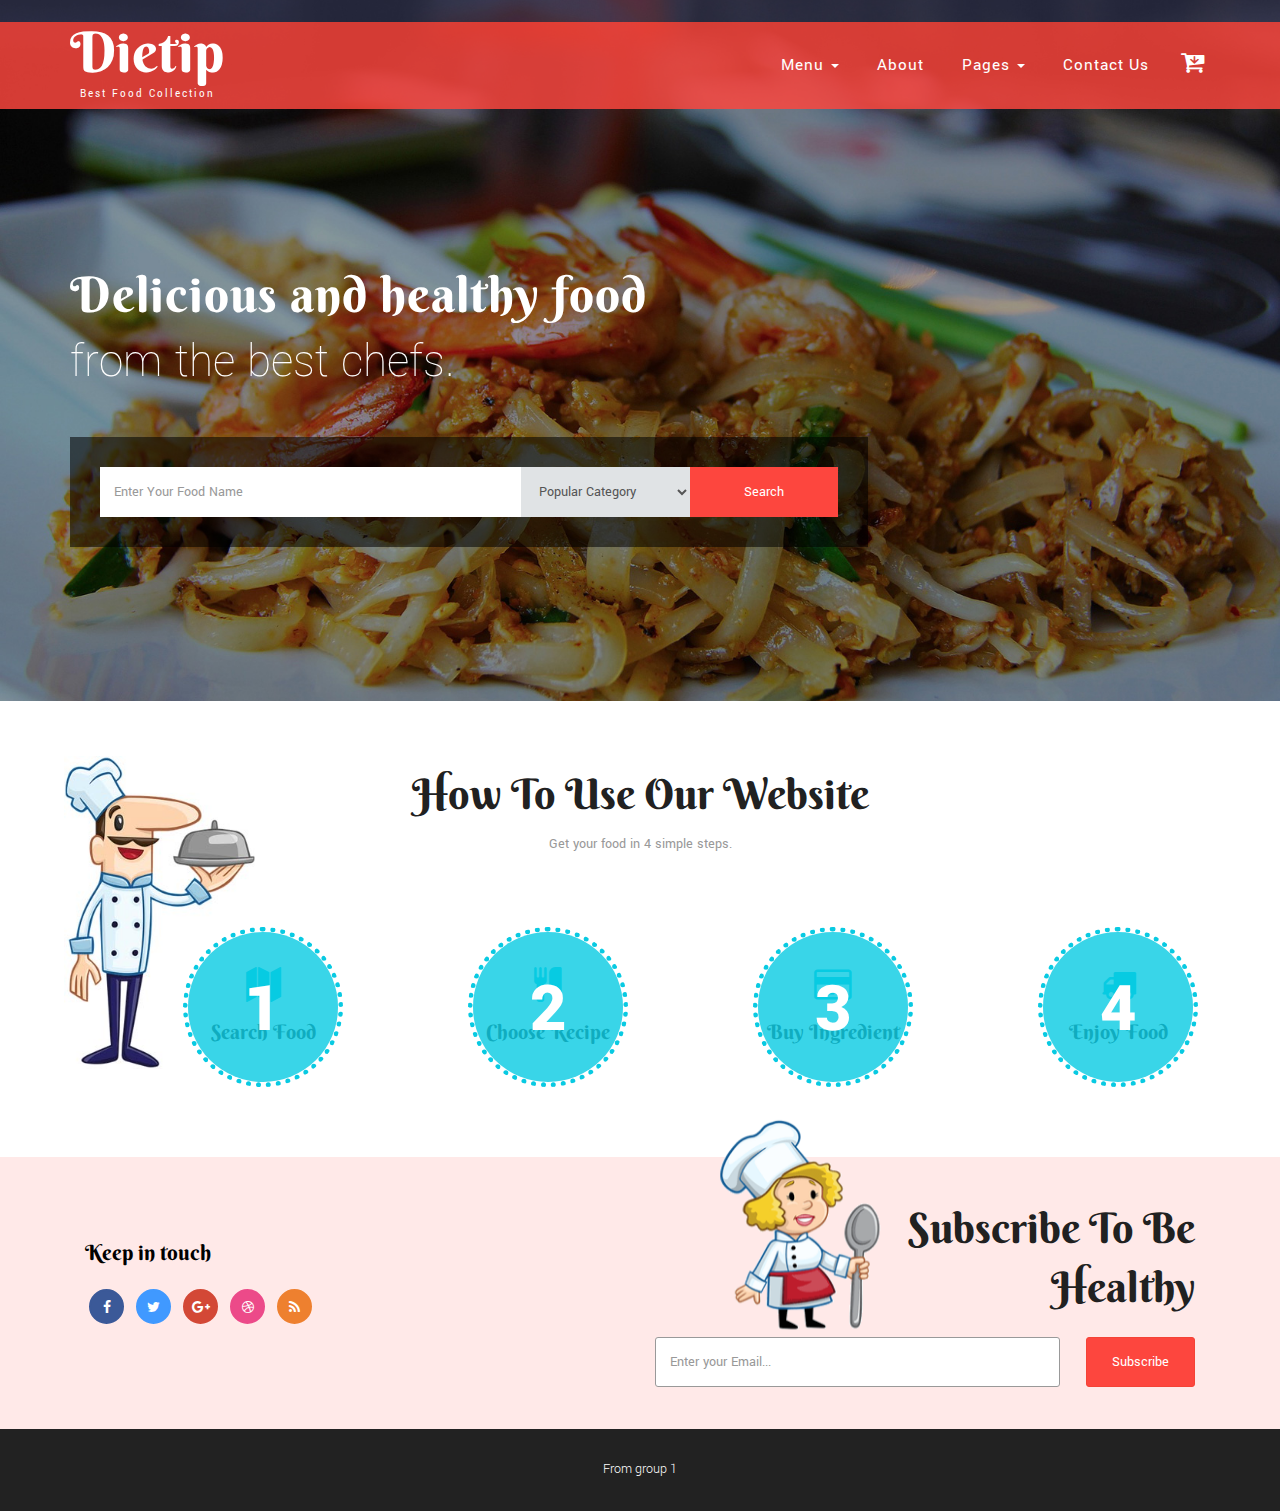
<file: Dietip_website/index.html>
<!DOCTYPE html>
<html lang="en">

<head>
    <title>Home</title>
    <meta name="viewport" content="width=device-width, initial-scale=1">
    <meta http-equiv="Content-Type" content="text/html; charset=utf-8" />
    <meta name="keywords" content="" />
    <script type="application/x-javascript">
        addEventListener("load", function() {
            setTimeout(hideURLbar, 0);
        }, false);

        function hideURLbar() {
            window.scrollTo(0, 1);
        }
    </script>
    <!-- Custom Theme files -->
    <link href="css/bootstrap.css" type="text/css" rel="stylesheet" media="all">
    <link href="css/style.css" type="text/css" rel="stylesheet" media="all">
    <link href="css/font-awesome.css" rel="stylesheet">
    <!-- font-awesome icons -->
    <link rel="stylesheet" href="css/owl.carousel.css" type="text/css" media="all" />
    <!-- Owl-Carousel-CSS -->
    <!-- //Custom Theme files -->
    <!-- js -->
    <script src="js/jquery-2.2.3.min.js"></script>
    <!-- //js -->
    <!-- web-fonts -->
    <link href="http://fonts.googleapis.com/css?family=Berkshire+Swash" rel="stylesheet">
    <link href="http://fonts.googleapis.com/css?family=Yantramanav:100,300,400,500,700,900" rel="stylesheet">
    <!-- //web-fonts -->
</head>

<body>
    <!-- banner -->
    <div class="banner">
        <!-- header -->
        <div class="header">
            <div class="w3ls-header">
                <!-- header-one -->
                <div class="container">
                  
                </div>
            </div>
            <!-- //header-one -->
            <!-- navigation -->
            <div class="navigation agiletop-nav">
                <div class="container">
                    <nav class="navbar navbar-default">
                        <!-- Brand and toggle get grouped for better mobile display -->
                        <div class="navbar-header w3l_logo">
                            <button type="button" class="navbar-toggle collapsed navbar-toggle1" data-toggle="collapse" data-target="#bs-megadropdown-tabs">
								<span class="sr-only">Toggle navigation</span>
								<span class="icon-bar"></span>
								<span class="icon-bar"></span>
								<span class="icon-bar"></span>
							</button>
                            <h1><a href="index.html">Dietip<span>Best Food Collection</span></a></h1>
                        </div>
                        <div class="collapse navbar-collapse" id="bs-megadropdown-tabs">
                            <ul class="nav navbar-nav navbar-right">
                                
                                <!-- Mega Menu -->
                                <li class="dropdown">
                                    <a href="#" class="dropdown-toggle" data-toggle="dropdown">Menu <b class="caret"></b></a>
                                    <ul class="dropdown-menu multi-column columns-3">
                                        <div class="row">
                                            <div class="col-sm-4">
                                                <ul class="multi-column-dropdown">
                                                    <h6>Food type</h6>
                                                    <li><a href="menu.html">Breakfast</a></li>
                                                    <li><a href="menu.html">Lunch</a></li>
                                                    <li><a href="menu.html">Dinner</a></li>
                                                </ul>
                                            </div>
                                            <div class="col-sm-4">
                                                <ul class="multi-column-dropdown">
                                                    <h6>Cuisine</h6>
                                                    <li><a href="menu.html">Indian Recipes</a></li>
                                                    <li><a href="menu.html">American Recipes</a></li>
                                                    <li><a href="menu.html">French Recipes</a></li>
                                                    <li><a href="menu.html">Italian Recipes</a></li>
                                                </ul>
                                            </div>
                                            <div class="col-sm-4">
                                                <ul class="multi-column-dropdown">
                                                    <h6>Box type</h6>
                                                    <li><a href="menu.html">Diet</a></li>
                                                    <li><a href="menu.html">Mini</a></li>
                                                    <li><a href="menu.html">Regular</a></li>
                                                    <li><a href="menu.html">Special</a></li>
                                                </ul>
                                            </div>
                                            <div class="clearfix"></div>
                                        </div>
                                    </ul>
                                </li>
                                <li><a href="about.html">About</a></li>
                                <li class="w3pages"><a href="#" class="dropdown-toggle" data-toggle="dropdown" role="button" aria-haspopup="true" aria-expanded="false">Pages <span class="caret"></span></a>
                                    <ul class="dropdown-menu">
                                        <li><a href="icons.html">Web Icons</a></li>
                                        <li><a href="codes.html">Short Codes</a></li>
                                    </ul>
                                </li>
                                <li><a href="contact.html">Contact Us</a></li>
                            </ul>
                        </div>
                        <div class="cart cart box_1">
                            <form action="#" method="post" class="last">
                                <input type="hidden" name="cmd" value="_cart" />
                                <input type="hidden" name="display" value="1" />
                                <button class="w3view-cart" type="submit" name="submit" value=""><i class="fa fa-cart-arrow-down" aria-hidden="true"></i></button>
                            </form>
                        </div>
                    </nav>
                </div>
            </div>
            <!-- //navigation -->
        </div>
        <!-- //header-end -->
        <!-- banner-text -->
        <div class="banner-text">
            <div class="container">
                <h2>Delicious and healthy food <br> <span>From the Best Chefs.</span></h2>
                <div class="agileits_search">
                    <form action="#" method="post">
                        <input name="Search" type="text" placeholder="Enter Your Food Name" required="">
                        <select id="agileinfo_search" name="agileinfo_search" required="">
							<option value="">Popular Category</option>
							<option value="navs">salad
                                <script>
         
                                </script>
                            </option>
							<option value="quotes">brunch</option>
							<option value="videos">chincken</option>
					
						</select>
                        <input type="submit" value="Search">
                    </form>
                </div>
            </div>
        </div>
    </div>
    <!-- //banner -->
    <!-- add-products -->

    <!-- //add-products -->
    <!-- order -->
    <div class="wthree-order">
        <img src="images/i2.jpg" class="w3order-img" alt="" />
        <div class="container">
            <h3 class="w3ls-title">How To Use Our Website</h3>
            <p class="w3lsorder-text">Get your food in 4 simple steps.</p>
            <div class="order-agileinfo">
                <div class="col-md-3 col-sm-3 col-xs-6 order-w3lsgrids">
                    <div class="order-w3text">
                        <i class="fa fa-map" aria-hidden="true"></i>
                        <h5>Search Food</h5>
                        <span>1</span>
                    </div>
                </div>
                <div class="col-md-3 col-sm-3 col-xs-6 order-w3lsgrids">
                    <div class="order-w3text">
                        <i class="fa fa-cutlery" aria-hidden="true"></i>
                        <h5>Choose Recipe</h5>
                        <span>2</span>
                    </div>
                </div>
                <div class="col-md-3 col-sm-3 col-xs-6 order-w3lsgrids">
                    <div class="order-w3text">
                        <i class="fa fa-credit-card" aria-hidden="true"></i>
                        <h5>Buy Ingredient</h5>
                        <span>3</span>
                    </div>
                </div>
                <div class="col-md-3 col-sm-3 col-xs-6 order-w3lsgrids">
                    <div class="order-w3text">
                        <i class="fa fa-truck" aria-hidden="true"></i>
                        <h5>Enjoy Food</h5>
                        <span>4</span>
                    </div>
                </div>
                <div class="clearfix"> </div>
            </div>
        </div>
    </div>
    <!-- //order -->
    <!-- deals -->
 
    <!-- //deals -->
    <!-- dishes -->

    </div>
    <!-- //dishes -->
    <!-- subscribe -->
    <div class="subscribe agileits-w3layouts">
        <div class="container">
            <div class="col-md-6 social-icons w3-agile-icons">
                <h4>Keep in touch</h4>
                <ul>
                    <li>
                        <a href="#" class="fa fa-facebook icon facebook"> </a>
                    </li>
                    <li>
                        <a href="#" class="fa fa-twitter icon twitter"> </a>
                    </li>
                    <li>
                        <a href="#" class="fa fa-google-plus icon googleplus"> </a>
                    </li>
                    <li>
                        <a href="#" class="fa fa-dribbble icon dribbble"> </a>
                    </li>
                    <li>
                        <a href="#" class="fa fa-rss icon rss"> </a>
                    </li>
                </ul>
                
            </div>
            <div class="col-md-6 subscribe-right">
                <h3 class="w3ls-title">Subscribe to Be <br><span>Healthy</span></h3>
                <form action="#" method="post">
                    <input type="email" name="email" placeholder="Enter your Email..." required="">
                    <input type="submit" value="Subscribe">
                    <div class="clearfix"> </div>
                </form>
                <img src="images/i1.png" class="sub-w3lsimg" alt="" />
            </div>
            <div class="clearfix"> </div>
        </div>
    </div>
    <!-- //subscribe -->
    <!-- footer -->
    
    <div class="copyw3-agile">
        <div class="container">
            <p> From group 1</p>
        </div>
    </div>
    <!-- //footer -->
    <!-- cart-js -->
    <script src="js/minicart.js"></script>
    <script>
        w3ls.render();

        w3ls.cart.on('w3sb_checkout', function(evt) {
            var items, len, i;

            if (this.subtotal() > 0) {
                items = this.items();

                for (i = 0, len = items.length; i < len; i++) {}
            }
        });
    </script>




    <!-- <script>
        var fruit = prompt('Please enter the calories of the food you need to inquire')
        switch (fruit) {
            case ('apple'):
                alert('17 calories')
                break;
            case ('cooked rice'):
                alert('200 calories')
                break;
            case ('Milk'):
                alert('100 calories')
                break;
            case ('banana'):
                alert('50 calories')
                break;
            case ('hamburger'):
                alert('130 calories')
                break;
            case ('Fried chicken'):
                alert('80 calories')
                break;
            case ('Egg'):
                alert('50 calories')
                break;
            case ('biscuits'):
                alert('150 calories')
                break;
            case ('vegetable'):
                alert('5 calories')
                break;
            default:
                alert('Didnt change the food')

        }
    </script> -->






    <!-- //cart-js -->
    <!-- Owl-Carousel-JavaScript -->
    <script src="js/owl.carousel.js"></script>
    <script>
        $(document).ready(function() {
            $("#owl-demo").owlCarousel({
                items: 3,
                lazyLoad: true,
                autoPlay: true,
                pagination: true,
            });
        });
    </script>
    <!-- //Owl-Carousel-JavaScript -->
    <!-- start-smooth-scrolling -->
    <script src="js/SmoothScroll.min.js"></script>
    <script type="text/javascript" src="js/move-top.js"></script>
    <script type="text/javascript" src="js/easing.js"></script>
    <script type="text/javascript">
        jQuery(document).ready(function($) {
            $(".scroll").click(function(event) {
                event.preventDefault();

                $('html,body').animate({
                    scrollTop: $(this.hash).offset().top
                }, 1000);
            });
        });
    </script>
    <!-- //end-smooth-scrolling -->
    <!-- smooth-scrolling-of-move-up -->
    <script type="text/javascript">
        $(document).ready(function() {
            /*
            var defaults = {
            	containerID: 'toTop', // fading element id
            	containerHoverID: 'toTopHover', // fading element hover id
            	scrollSpeed: 1200,
            	easingType: 'linear' 
            };
            */

            $().UItoTop({
                easingType: 'easeOutQuart'
            });

        });
    </script>
    <!-- //smooth-scrolling-of-move-up -->
    <!-- Bootstrap core JavaScript
    ================================================== -->
    <!-- Placed at the end of the document so the pages load faster -->
    <script src="js/bootstrap.js"></script>
</body>

</html>
</file>
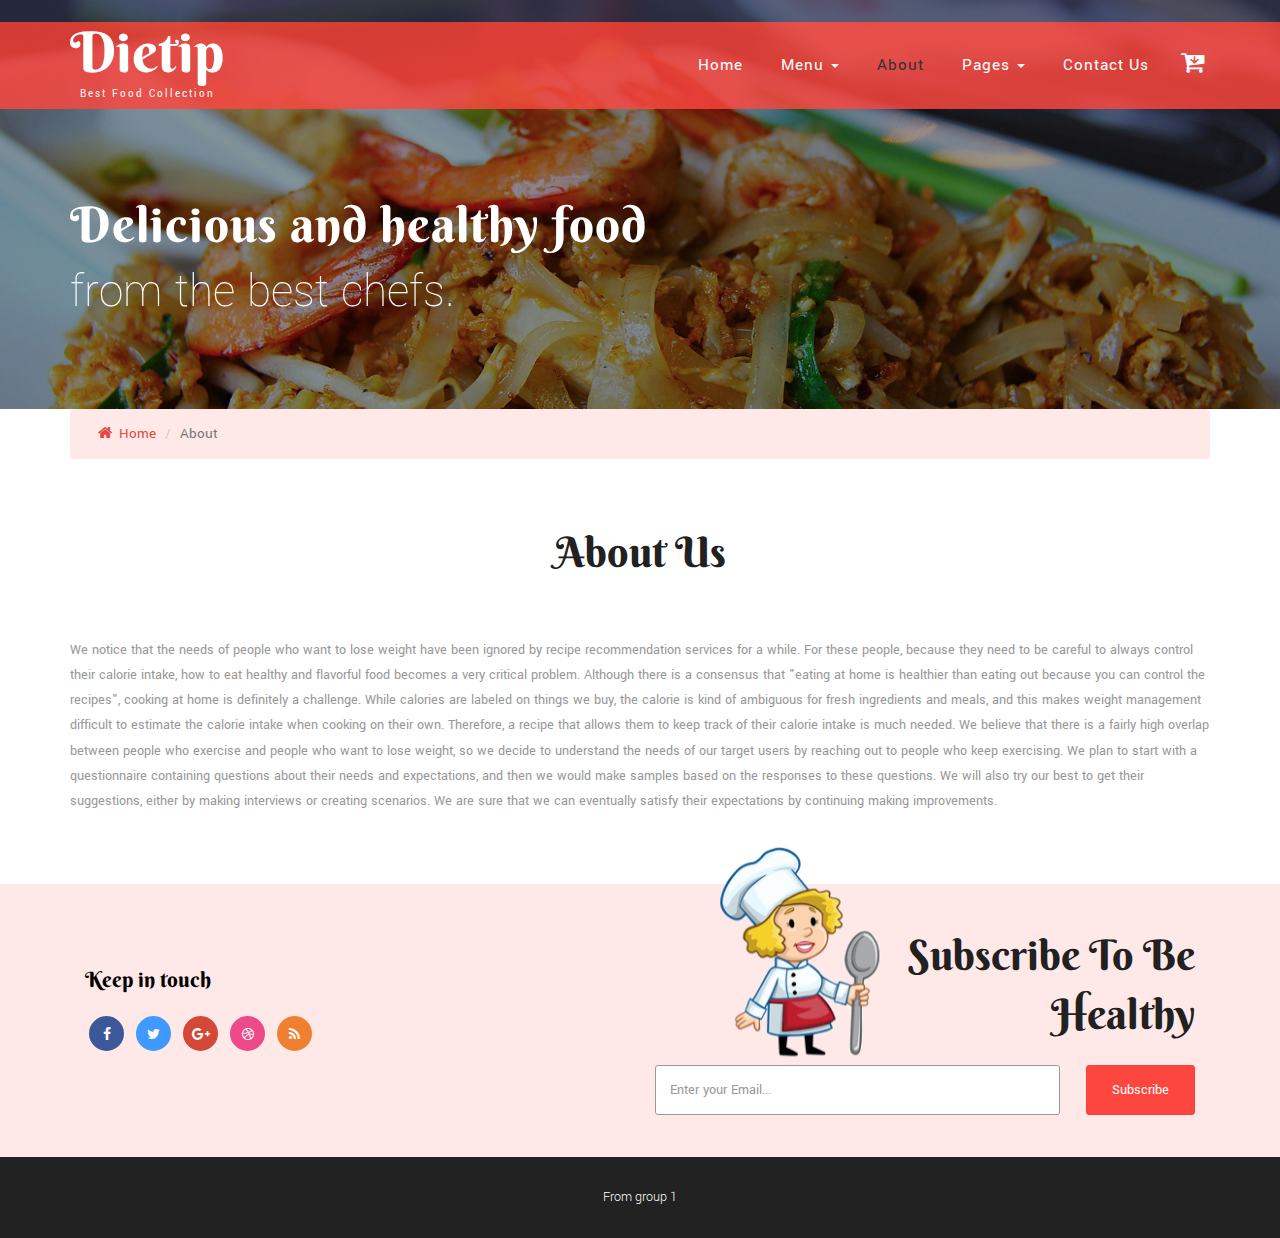
<file: Dietip_website/about.html>
<!DOCTYPE html>
<html lang="en">

<head>
    <title>About</title>
    <meta name="viewport" content="width=device-width, initial-scale=1">
    <meta http-equiv="Content-Type" content="text/html; charset=utf-8" />
    <meta name="keywords" content="" />
    <script type="application/x-javascript">
        addEventListener("load", function() {
            setTimeout(hideURLbar, 0);
        }, false);

        function hideURLbar() {
            window.scrollTo(0, 1);
        }
    </script>
    <!-- Custom Theme files -->
    <link href="css/bootstrap.css" type="text/css" rel="stylesheet" media="all">
    <link href="css/style.css" type="text/css" rel="stylesheet" media="all">
    <link href="css/font-awesome.css" rel="stylesheet">
    <!-- font-awesome icons -->
    <!-- //Custom Theme files -->
    <!-- js -->
    <script src="js/jquery-2.2.3.min.js"></script>
    <!-- //js -->
    <!-- web-fonts -->
    <link href="http://fonts.googleapis.com/css?family=Berkshire+Swash" rel="stylesheet">
    <link href="http://fonts.googleapis.com/css?family=Yantramanav:100,300,400,500,700,900" rel="stylesheet">
    <!-- //web-fonts -->
</head>

<body>
    <!-- banner -->
    <div class="banner about-w3bnr">
        <!-- header -->
        <div class="header">
            <div class="w3ls-header">
                <!-- header-one -->
                <div class="container">
                   
                   
                   
                </div>
            </div>
            <!-- //header-one -->
            <!-- navigation -->
            <div class="navigation agiletop-nav">
                <div class="container">
                    <nav class="navbar navbar-default">
                        <!-- Brand and toggle get grouped for better mobile display -->
                        <div class="navbar-header w3l_logo">
                            <button type="button" class="navbar-toggle collapsed navbar-toggle1" data-toggle="collapse" data-target="#bs-megadropdown-tabs">
								<span class="sr-only">Toggle navigation</span>
								<span class="icon-bar"></span>
								<span class="icon-bar"></span>
								<span class="icon-bar"></span>
							</button>
                            <h1><a href="index.html">Dietip<span>Best Food Collection</span></a></h1>
                        </div>
                        <div class="collapse navbar-collapse" id="bs-megadropdown-tabs">
                            <ul class="nav navbar-nav navbar-right">
                                <li><a href="index.html">Home</a></li>
                                <!-- Mega Menu -->
                                <li class="dropdown">
                                    <a href="#" class="dropdown-toggle" data-toggle="dropdown">Menu <b class="caret"></b></a>
                                    <ul class="dropdown-menu multi-column columns-3">
                                        <div class="row">
                                            <div class="col-sm-4">
                                                <ul class="multi-column-dropdown">
                                                    <h6>Food type</h6>
                                                    <li><a href="menu.html">Breakfast</a></li>
                                                    <li><a href="menu.html">Lunch</a></li>
                                                    <li><a href="menu.html">Dinner</a></li>
                                                </ul>
                                            </div>
                                            <div class="col-sm-4">
                                                <ul class="multi-column-dropdown">
                                                    <h6>Cuisine</h6>
                                                    <li><a href="menu.html">Indian Recipes</a></li>
                                                    <li><a href="menu.html">American Recipes</a></li>
                                                    <li><a href="menu.html">French Recipes</a></li>
                                                    <li><a href="menu.html">Italian Recipes</a></li>
                                                </ul>
                                            </div>
                                            <div class="col-sm-4">
                                                <ul class="multi-column-dropdown">
                                                    <h6>Box type</h6>
                                                    <li><a href="menu.html">Diet</a></li>
                                                    <li><a href="menu.html">Mini</a></li>
                                                    <li><a href="menu.html">Regular</a></li>
                                                    <li><a href="menu.html">Special</a></li>
                                                </ul>
                                            </div>
                                            <div class="clearfix"></div>
                                        </div>
                                    </ul>
                                </li>
                                <li><a href="about.html" class="active">About</a></li>
                                <li class="w3pages"><a href="#" class="dropdown-toggle" data-toggle="dropdown" role="button" aria-haspopup="true" aria-expanded="false">Pages <span class="caret"></span></a>
                                    <ul class="dropdown-menu">
                                        <li><a href="icons.html">Web Icons</a></li>
                                        <li><a href="codes.html">Short Codes</a></li>
                                    </ul>
                                </li>
                                <li><a href="contact.html">Contact Us</a></li>
                            </ul>
                        </div>
                        <div class="cart cart box_1">
                            <form action="#" method="post" class="last">
                                <input type="hidden" name="cmd" value="_cart" />
                                <input type="hidden" name="display" value="1" />
                                <button class="w3view-cart" type="submit" name="submit" value=""><i class="fa fa-cart-arrow-down" aria-hidden="true"></i></button>
                            </form>
                        </div>
                    </nav>
                </div>
            </div>
            <!-- //navigation -->
        </div>
        <!-- //header-end -->
        <!-- banner-text -->
        <div class="banner-text">
            <div class="container">
                <h2>Delicious and healthy food  <br> <span>From the Best Chefs.</span></h2>
            </div>
        </div>
    </div>
    <!-- //banner -->
    <!-- breadcrumb -->
    <div class="container">
        <ol class="breadcrumb w3l-crumbs">
            <li><a href="#"><i class="fa fa-home"></i> Home</a></li>
            <li class="active">About</li>
        </ol>
    </div>
    <!-- //breadcrumb -->
    <!--  about-page -->
    <div class="about">
        <div class="container">
            <h3 class="w3ls-title w3ls-title1">About Us</h3>
            <div class="about-text">
                <p>We notice that the needs of people who want to lose weight have been ignored by recipe recommendation services for a while. For these people, because they need to be careful to always control their calorie intake, how to eat healthy and flavorful food becomes a very critical problem. Although there is a consensus that "eating at home is healthier than eating out because you can control the recipes", cooking at home is definitely a challenge. While calories are labeled on things we buy, the calorie is kind of ambiguous for fresh ingredients and meals, and this makes weight management difficult to estimate the calorie intake when cooking on their own. Therefore, a recipe that allows them to keep track of their calorie intake is much needed.
                    We believe that there is a fairly high overlap between people who exercise and people who want to lose weight, so we decide to understand the needs of our target users by reaching out to people who keep exercising. We plan to start with a questionnaire containing questions about their needs and expectations, and then we would make samples based on the responses to these questions. We will also try our best to get their suggestions, either by making interviews or creating scenarios. We are sure that we can eventually satisfy their expectations by continuing making improvements.
                    </p>
                <div class="ftr-toprow">
                   
                </div>
                <div class="clearfix"> </div>
            </div>
          
                
            </div>
        </div>
    </div>
    <!-- //about-page -->
    <!-- subscribe -->
    <div class="subscribe agileits-w3layouts">
        <div class="container">
            <div class="col-md-6 social-icons w3-agile-icons">
                <h4>Keep in touch</h4>
                <ul>
                    <li>
                        <a href="#" class="fa fa-facebook icon facebook"> </a>
                    </li>
                    <li>
                        <a href="#" class="fa fa-twitter icon twitter"> </a>
                    </li>
                    <li>
                        <a href="#" class="fa fa-google-plus icon googleplus"> </a>
                    </li>
                    <li>
                        <a href="#" class="fa fa-dribbble icon dribbble"> </a>
                    </li>
                    <li>
                        <a href="#" class="fa fa-rss icon rss"> </a>
                    </li>
                </ul>
               
            </div>
            <div class="col-md-6 subscribe-right">
                <h3 class="w3ls-title">Subscribe to be <br><span>Healthy</span></h3>
                <form action="#" method="post">
                    <input type="email" name="email" placeholder="Enter your Email..." required="">
                    <input type="submit" value="Subscribe">
                    <div class="clearfix"> </div>
                </form>
                <img src="images/i1.png" class="sub-w3lsimg" alt="" />
            </div>
            <div class="clearfix"> </div>
        </div>
    </div>
    <!-- //subscribe -->
    <!-- footer -->

    <div class="copyw3-agile">
        <div class="container">
            <p> From group 1 </p>
        </div>
    </div>
    <!-- //footer -->
    <!-- cart-js -->
    <script src="js/minicart.js"></script>
    <script>
        w3ls.render();

        w3ls.cart.on('w3sb_checkout', function(evt) {
            var items, len, i;

            if (this.subtotal() > 0) {
                items = this.items();

                for (i = 0, len = items.length; i < len; i++) {}
            }
        });
    </script>
    <!-- //cart-js -->
    <!-- start-smooth-scrolling -->
    <script src="js/SmoothScroll.min.js"></script>
    <script type="text/javascript" src="js/move-top.js"></script>
    <script type="text/javascript" src="js/easing.js"></script>
    <script type="text/javascript">
        jQuery(document).ready(function($) {
            $(".scroll").click(function(event) {
                event.preventDefault();

                $('html,body').animate({
                    scrollTop: $(this.hash).offset().top
                }, 1000);
            });
        });
    </script>
    <!-- //end-smooth-scrolling -->
    <!-- smooth-scrolling-of-move-up -->
    <script type="text/javascript">
        $(document).ready(function() {
            /*
            var defaults = {
            	containerID: 'toTop', // fading element id
            	containerHoverID: 'toTopHover', // fading element hover id
            	scrollSpeed: 1200,
            	easingType: 'linear' 
            };
            */

            $().UItoTop({
                easingType: 'easeOutQuart'
            });

        });
    </script>
    <!-- //smooth-scrolling-of-move-up -->
    <!-- Bootstrap core JavaScript
    ================================================== -->
    <!-- Placed at the end of the document so the pages load faster -->
    <script src="js/bootstrap.js"></script>
</body>

</html>
</file>
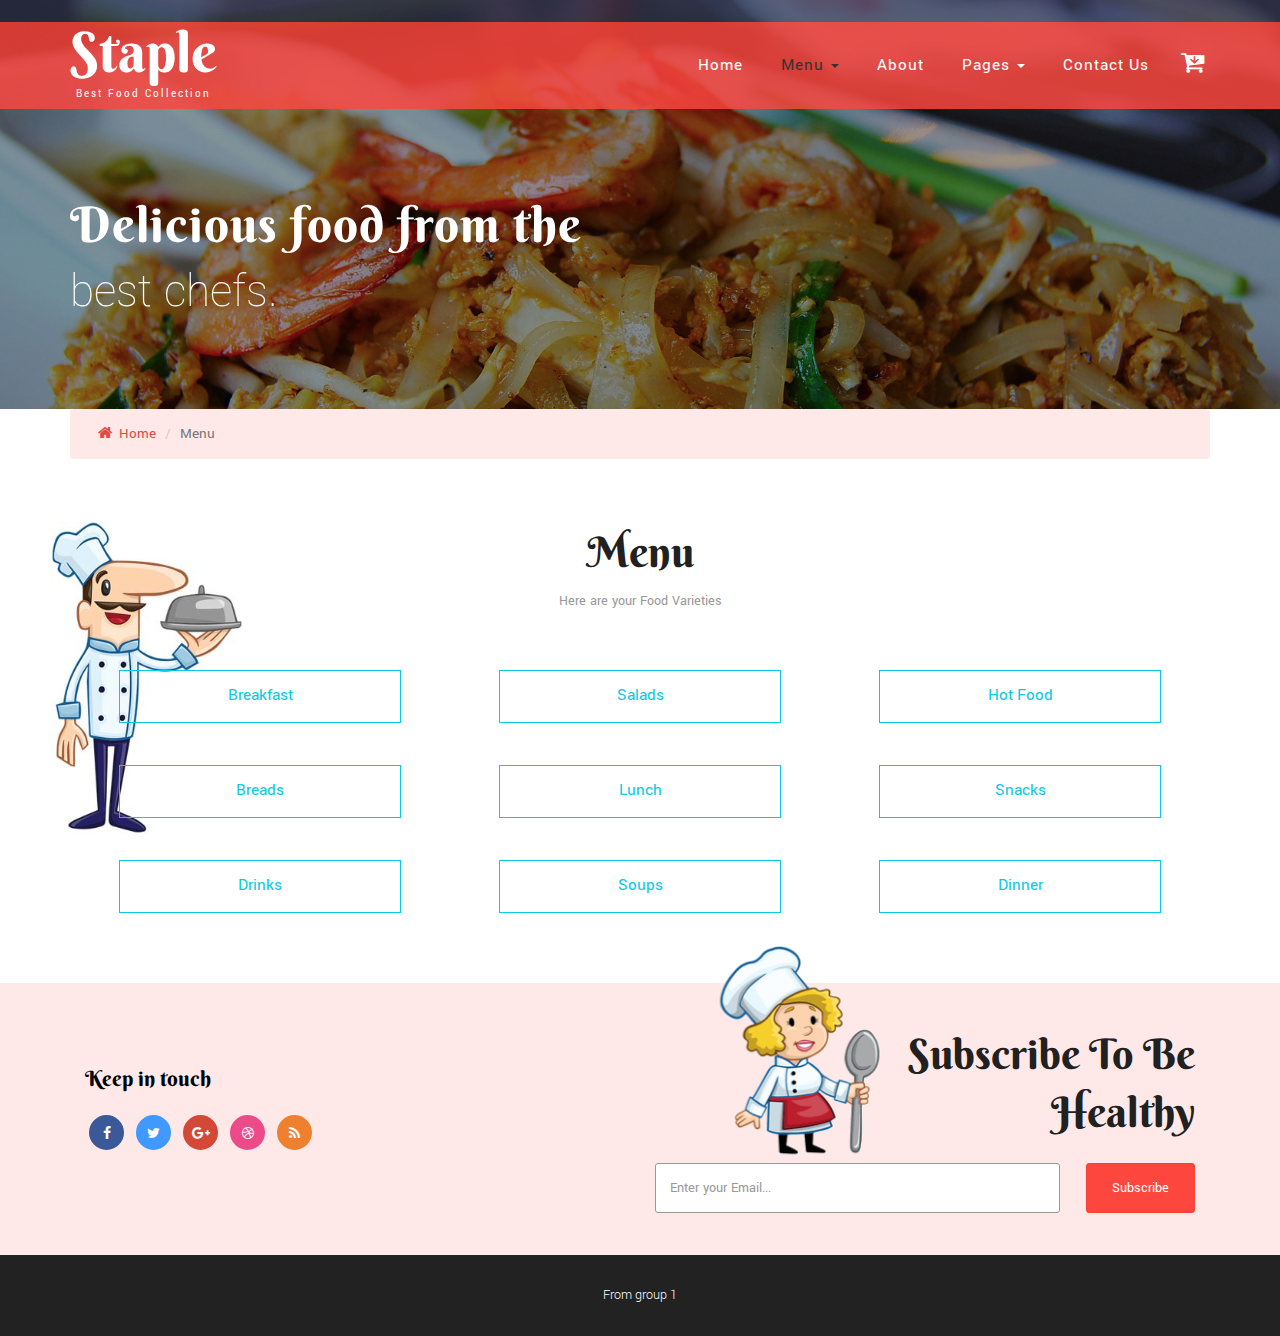
<file: Dietip_website/menu.html>
<!DOCTYPE html>
<html lang="en">

<head>
    <title>Menu</title>
    <meta name="viewport" content="width=device-width, initial-scale=1">
    <meta http-equiv="Content-Type" content="text/html; charset=utf-8" />
    <meta name="keywords" content="" />
    <script type="application/x-javascript">
        addEventListener("load", function() {
            setTimeout(hideURLbar, 0);
        }, false);

        function hideURLbar() {
            window.scrollTo(0, 1);
        }
    </script>
    <!-- Custom Theme files -->
    <link href="css/bootstrap.css" type="text/css" rel="stylesheet" media="all">
    <link href="css/style.css" type="text/css" rel="stylesheet" media="all">
    <link href="css/font-awesome.css" rel="stylesheet">
    <!-- font-awesome icons -->
    <!-- //Custom Theme files -->
    <!-- js -->
    <script src="js/jquery-2.2.3.min.js"></script>
    <!-- //js -->
    <!-- web-fonts -->
    <link href="http://fonts.googleapis.com/css?family=Berkshire+Swash" rel="stylesheet">
    <link href="http://fonts.googleapis.com/css?family=Yantramanav:100,300,400,500,700,900" rel="stylesheet">
    <!-- //web-fonts -->
</head>

<body>
    <!-- banner -->
    <div class="banner about-w3bnr">
        <!-- header -->
        <div class="header">
            <div class="w3ls-header">
                <!-- header-one -->
                
            </div>
            <!-- //header-one -->
            <!-- navigation -->
            <div class="navigation agiletop-nav">
                <div class="container">
                    <nav class="navbar navbar-default">
                        <!-- Brand and toggle get grouped for better mobile display -->
                        <div class="navbar-header w3l_logo">
                            <button type="button" class="navbar-toggle collapsed navbar-toggle1" data-toggle="collapse" data-target="#bs-megadropdown-tabs">
								<span class="sr-only">Toggle navigation</span>
								<span class="icon-bar"></span>
								<span class="icon-bar"></span>
								<span class="icon-bar"></span>
							</button>
                            <h1><a href="index.html">Staple<span>Best Food Collection</span></a></h1>
                        </div>
                        <div class="collapse navbar-collapse" id="bs-megadropdown-tabs">
                            <ul class="nav navbar-nav navbar-right">
                                <li><a href="index.html">Home</a></li>
                                <!-- Mega Menu -->
                                <li class="dropdown">
                                    <a href="#" class="dropdown-toggle active" data-toggle="dropdown">Menu <b class="caret"></b></a>
                                    <ul class="dropdown-menu multi-column columns-3">
                                        <div class="row">
                                            <div class="col-sm-4">
                                                <ul class="multi-column-dropdown">
                                                    <h6>Food type</h6>
                                                    <li><a href="menu.html">Breakfast</a></li>
                                                    <li><a href="menu.html">Lunch</a></li>
                                                    <li><a href="menu.html">Dinner</a></li>
                                                </ul>
                                            </div>
                                            <div class="col-sm-4">
                                                <ul class="multi-column-dropdown">
                                                    <h6>Cuisine</h6>
                                                    <li><a href="menu.html">Indian Recipes</a></li>
                                                    <li><a href="menu.html">American Recipes</a></li>
                                                    <li><a href="menu.html">French Recipes</a></li>
                                                    <li><a href="menu.html">Italian Recipes</a></li>
                                                </ul>
                                            </div>
                                            <div class="col-sm-4">
                                                <ul class="multi-column-dropdown">
                                                    <h6>Box type</h6>
                                                    <li><a href="menu.html">Diet</a></li>
                                                    <li><a href="menu.html">Mini</a></li>
                                                    <li><a href="menu.html">Regular</a></li>
                                                    <li><a href="menu.html">Special</a></li>
                                                </ul>
                                            </div>
                                            <div class="clearfix"></div>
                                        </div>
                                    </ul>
                                </li>
                                <li><a href="about.html">About</a></li>
                                <li class="w3pages"><a href="#" class="dropdown-toggle" data-toggle="dropdown" role="button" aria-haspopup="true" aria-expanded="false">Pages <span class="caret"></span></a>
                                    <ul class="dropdown-menu">
                                        <li><a href="icons.html">Web Icons</a></li>
                                        <li><a href="codes.html">Short Codes</a></li>
                                    </ul>
                                </li>
                                <li><a href="contact.html">Contact Us</a></li>
                            </ul>
                        </div>
                        <div class="cart cart box_1">
                            <form action="#" method="post" class="last">
                                <input type="hidden" name="cmd" value="_cart" />
                                <input type="hidden" name="display" value="1" />
                                <button class="w3view-cart" type="submit" name="submit" value=""><i class="fa fa-cart-arrow-down" aria-hidden="true"></i></button>
                            </form>
                        </div>
                    </nav>
                </div>
            </div>
            <!-- //navigation -->
        </div>
        <!-- //header-end -->
        <!-- banner-text -->
        <div class="banner-text">
            <div class="container">
                <h2>Delicious food from the <br> <span>Best Chefs.</span></h2>
            </div>
        </div>
    </div>
    <!-- //banner -->
    <!-- breadcrumb -->
    <div class="container">
        <ol class="breadcrumb w3l-crumbs">
            <li><a href="#"><i class="fa fa-home"></i> Home</a></li>
            <li class="active">Menu</li>
        </ol>
    </div>
    <!-- //breadcrumb -->
    <!-- menu list -->
    <div class="wthree-menu">
        <img src="images/i2.jpg" class="w3order-img" alt="" />
        <div class="container">
            <h3 class="w3ls-title">Menu</h3>
            <p class="w3lsorder-text">Here are your Food Varieties</p>
            <div class="menu-agileinfo">
                <div class="col-md-4 col-sm-4 col-xs-6 menu-w3lsgrids">
                    <a href="products.html"> Breakfast</a>
                </div>
                <div class="col-md-4 col-sm-4 col-xs-6 menu-w3lsgrids">
                    <a href="products.html"> Salads</a>
                </div>
                <div class="col-md-4 col-sm-4 col-xs-6 menu-w3lsgrids">
                    <a href="products.html"> Hot Food</a>
                </div>
                <div class="col-md-4 col-sm-4 col-xs-6 menu-w3lsgrids">
                    <a href="products.html"> Breads</a>
                </div>
                <div class="col-md-4 col-sm-4 col-xs-6 menu-w3lsgrids">
                    <a href="products.html"> Lunch</a>
                </div>
                <div class="col-md-4 col-sm-4 col-xs-6 menu-w3lsgrids">
                    <a href="products.html"> Snacks</a>
                </div>
                <div class="col-md-4 col-sm-4 col-xs-6 menu-w3lsgrids">
                    <a href="products.html"> Drinks</a>
                </div>
                <div class="col-md-4 col-sm-4 col-xs-6 menu-w3lsgrids">
                    <a href="products.html">  Soups</a>
                </div>
         
                <div class="col-md-4 col-sm-4 col-xs-6 menu-w3lsgrids">
                    <a href="products.html"> Dinner</a>
                </div>
            
               
                <div class="clearfix"> </div>
            </div>
           
            </div>
        </div>
    </div>
    <!-- //menu list -->
    <!-- add-products -->
   
    <!-- //add-products -->
    <!-- subscribe -->
    <div class="subscribe agileits-w3layouts">
        <div class="container">
            <div class="col-md-6 social-icons w3-agile-icons">
                <h4>Keep in touch</h4>
                <ul>
                    <li>
                        <a href="#" class="fa fa-facebook icon facebook"> </a>
                    </li>
                    <li>
                        <a href="#" class="fa fa-twitter icon twitter"> </a>
                    </li>
                    <li>
                        <a href="#" class="fa fa-google-plus icon googleplus"> </a>
                    </li>
                    <li>
                        <a href="#" class="fa fa-dribbble icon dribbble"> </a>
                    </li>
                    <li>
                        <a href="#" class="fa fa-rss icon rss"> </a>
                    </li>
                </ul>
                
            </div>
            <div class="col-md-6 subscribe-right">
                <h3 class="w3ls-title">Subscribe to Be <br><span>Healthy</span></h3>
                <form action="#" method="post">
                    <input type="email" name="email" placeholder="Enter your Email..." required="">
                    <input type="submit" value="Subscribe">
                    <div class="clearfix"> </div>
                </form>
                <img src="images/i1.png" class="sub-w3lsimg" alt="" />
            </div>
            <div class="clearfix"> </div>
        </div>
    </div>
    <!-- //subscribe -->
    <!-- footer -->
    
    <div class="copyw3-agile">
        <div class="container">
            <p> From group 1 </p>
        </div>
    </div>
    <!-- //footer -->
    <!-- cart-js -->
    <script src="js/minicart.js"></script>
    <script>
        w3ls.render();

        w3ls.cart.on('w3sb_checkout', function(evt) {
            var items, len, i;

            if (this.subtotal() > 0) {
                items = this.items();

                for (i = 0, len = items.length; i < len; i++) {}
            }
        });
    </script>
    <!-- //cart-js -->
    <!-- start-smooth-scrolling -->
    <script src="js/SmoothScroll.min.js"></script>
    <script type="text/javascript" src="js/move-top.js"></script>
    <script type="text/javascript" src="js/easing.js"></script>
    <script type="text/javascript">
        jQuery(document).ready(function($) {
            $(".scroll").click(function(event) {
                event.preventDefault();

                $('html,body').animate({
                    scrollTop: $(this.hash).offset().top
                }, 1000);
            });
        });
    </script>
    <!-- //end-smooth-scrolling -->
    <!-- smooth-scrolling-of-move-up -->
    <script type="text/javascript">
        $(document).ready(function() {
            /*
            var defaults = {
            	containerID: 'toTop', // fading element id
            	containerHoverID: 'toTopHover', // fading element hover id
            	scrollSpeed: 1200,
            	easingType: 'linear' 
            };
            */

            $().UItoTop({
                easingType: 'easeOutQuart'
            });

        });
    </script>
    <!-- //smooth-scrolling-of-move-up -->
    <!-- Bootstrap core JavaScript
    ================================================== -->
    <!-- Placed at the end of the document so the pages load faster -->
    <script src="js/bootstrap.js"></script>
</body>

</html>
</file>
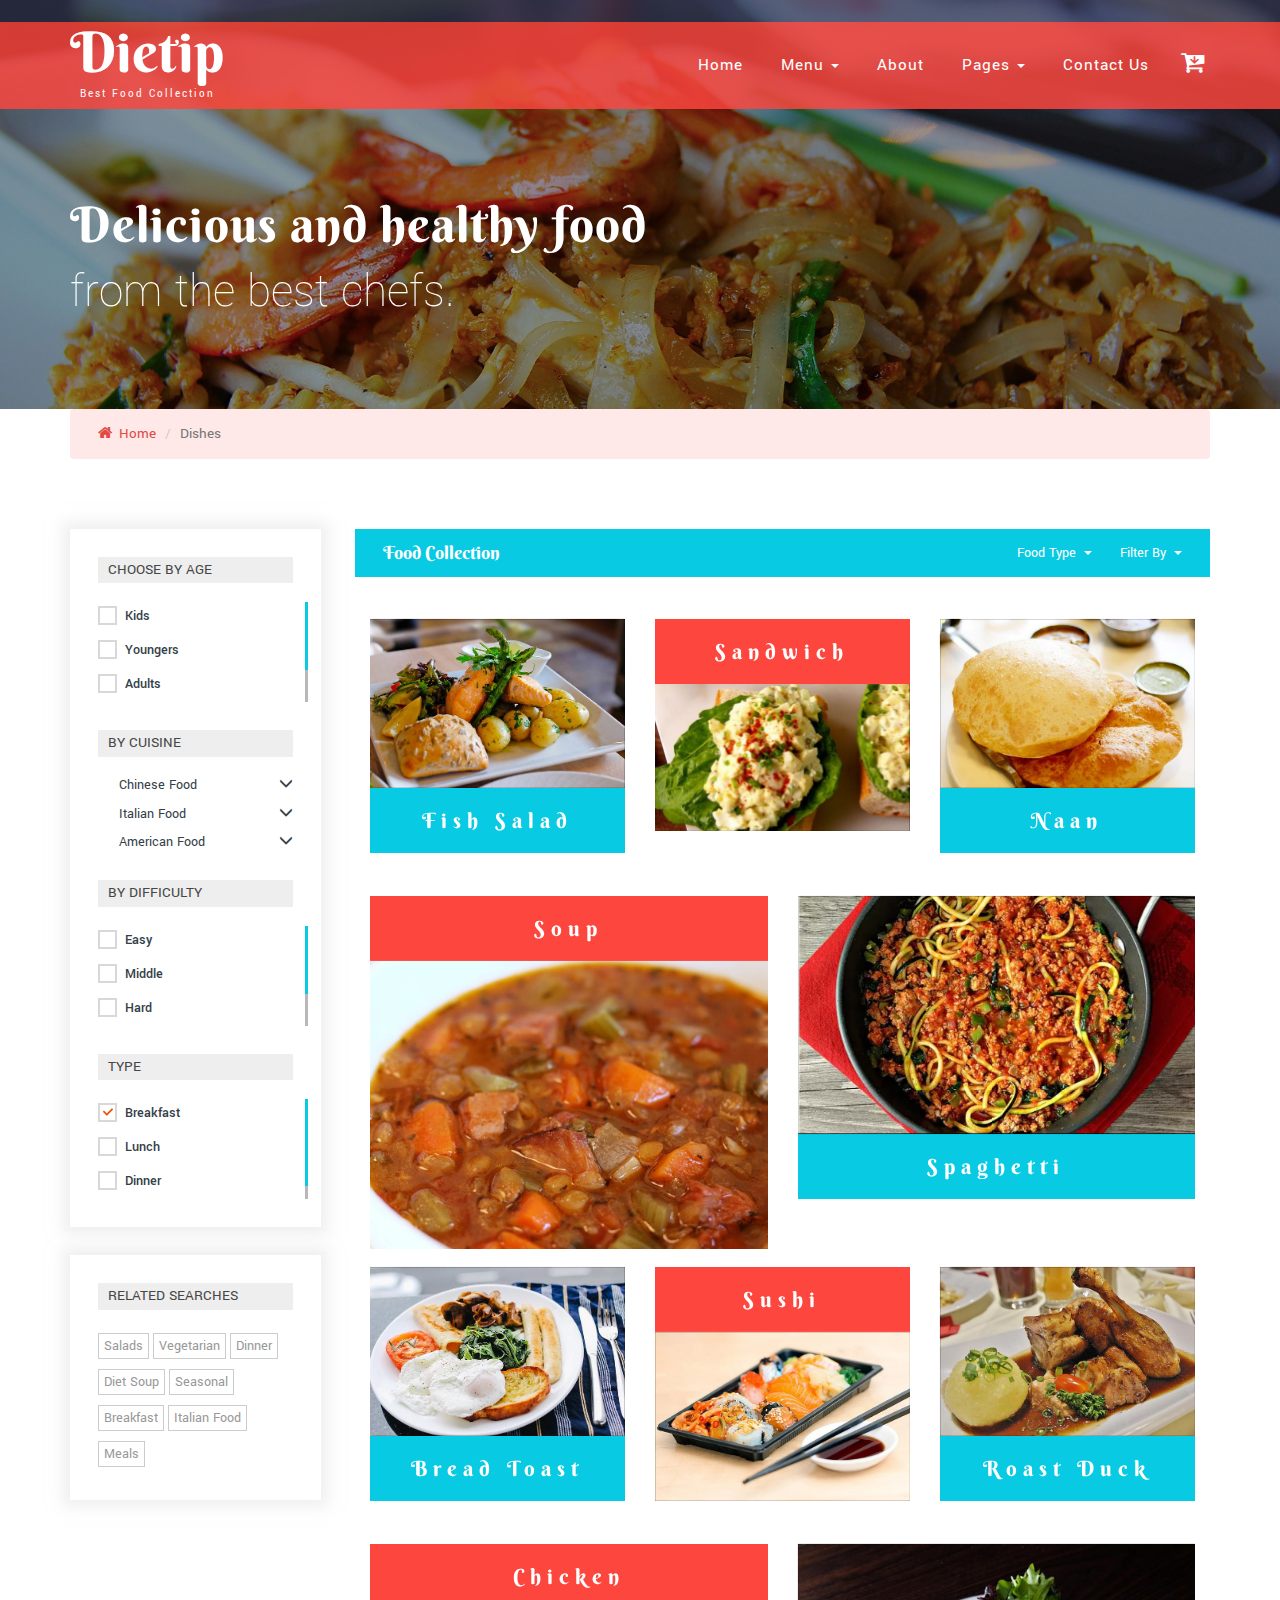
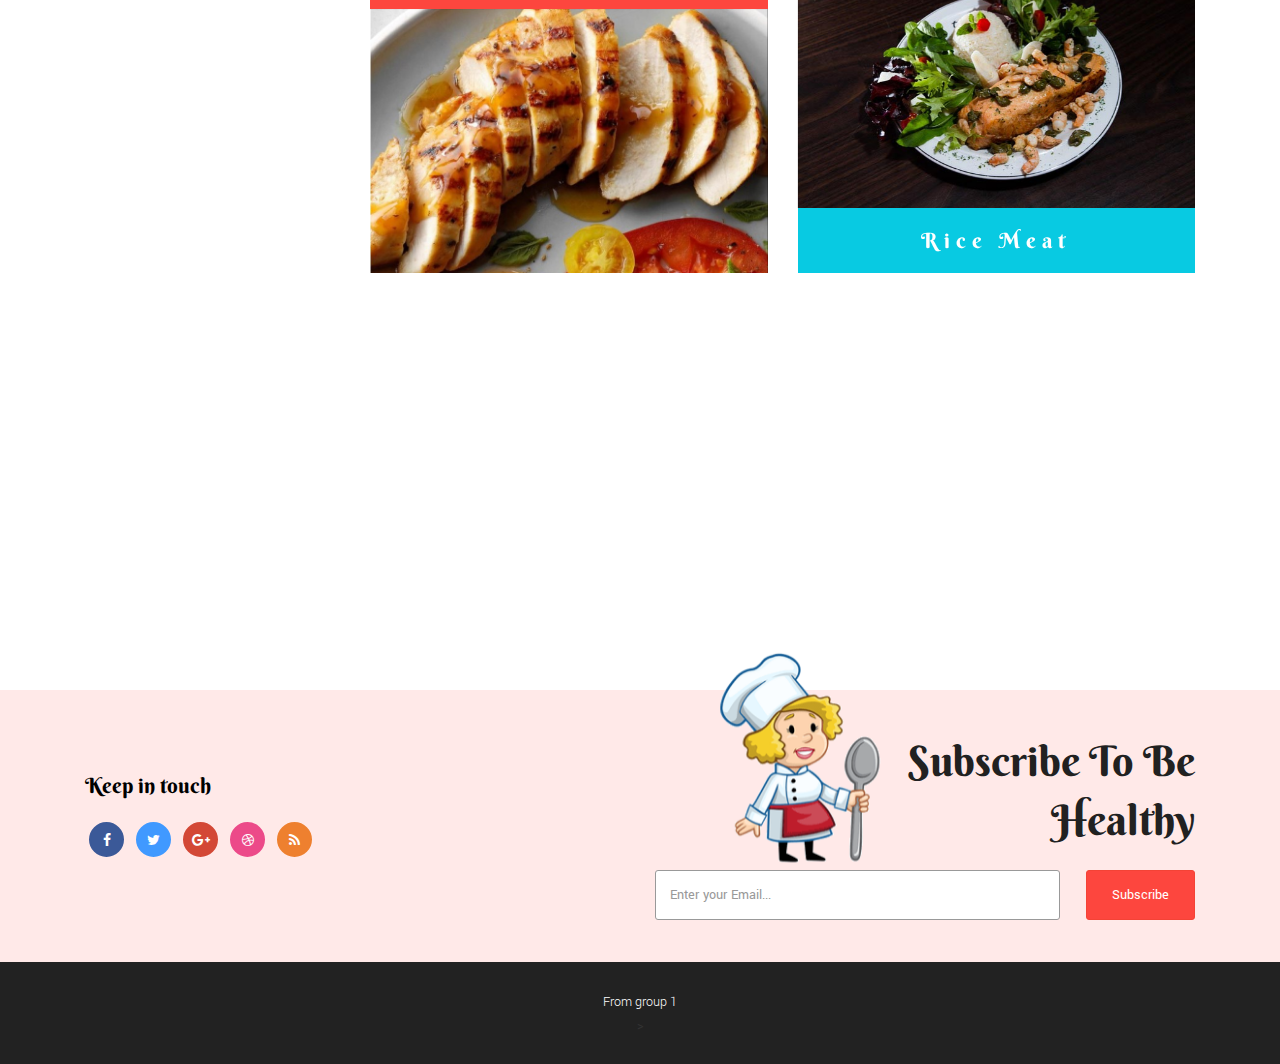
<file: Dietip_website/products.html>
<!DOCTYPE html>
<html lang="en">

<head>
    <title>Products</title>
    <meta name="viewport" content="width=device-width, initial-scale=1">
    <meta http-equiv="Content-Type" content="text/html; charset=utf-8" />
    <meta name="keywords" content="" />
    <script type="application/x-javascript">
        addEventListener("load", function() {
            setTimeout(hideURLbar, 0);
        }, false);

        function hideURLbar() {
            window.scrollTo(0, 1);
        }
    </script>
    <!-- Custom Theme files -->
    <link href="css/bootstrap.css" type="text/css" rel="stylesheet" media="all">
    <link href="css/style.css" type="text/css" rel="stylesheet" media="all">
    <link href="css/font-awesome.css" rel="stylesheet">
    <!-- font-awesome icons -->
    <link rel="stylesheet" href="css/owl.carousel.css" type="text/css" media="all" />
    <!-- Owl-Carousel-CSS -->
    <!-- //Custom Theme files -->
    <!-- js -->
    <script src="js/jquery-2.2.3.min.js"></script>
    <!-- //js -->
    <!-- web-fonts -->
    <link href="http://fonts.googleapis.com/css?family=Berkshire+Swash" rel="stylesheet">
    <link href="http://fonts.googleapis.com/css?family=Yantramanav:100,300,400,500,700,900" rel="stylesheet">
    <!-- //web-fonts -->
</head>

<body>
    <!-- banner -->
    <div class="banner about-w3bnr">
        <!-- header -->
        <div class="header">
            <div class="w3ls-header">
                <!-- header-one -->
                <div class="container">
                    
                    <div class="clearfix"> </div>
                </div>
            </div>
            <!-- //header-one -->
            <!-- navigation -->
            <div class="navigation agiletop-nav">
                <div class="container">
                    <nav class="navbar navbar-default">
                        <!-- Brand and toggle get grouped for better mobile display -->
                        <div class="navbar-header w3l_logo">
                            <button type="button" class="navbar-toggle collapsed navbar-toggle1" data-toggle="collapse" data-target="#bs-megadropdown-tabs">
								<span class="sr-only">Toggle navigation</span>
								<span class="icon-bar"></span>
								<span class="icon-bar"></span>
								<span class="icon-bar"></span>
							</button>
                            <h1><a href="index.html">Dietip<span>Best Food Collection</span></a></h1>
                        </div>
                        <div class="collapse navbar-collapse" id="bs-megadropdown-tabs">
                            <ul class="nav navbar-nav navbar-right">
                                <li><a href="index.html">Home</a></li>
                                <!-- Mega Menu -->
                                <li class="dropdown">
                                    <a href="#" class="dropdown-toggle" data-toggle="dropdown">Menu <b class="caret"></b></a>
                                    <ul class="dropdown-menu multi-column columns-3">
                                        <div class="row">
                                            <div class="col-sm-4">
                                                <ul class="multi-column-dropdown">
                                                    <h6>Food type</h6>
                                                    <li><a href="menu.html">Breakfast</a></li>
                                                    <li><a href="menu.html">Lunch</a></li>
                                                    <li><a href="menu.html">Dinner</a></li>
                                                </ul>
                                            </div>
                                            <div class="col-sm-4">
                                                <ul class="multi-column-dropdown">
                                                    <h6>Cuisine</h6>
                                                    <li><a href="menu.html">Indian Recipes</a></li>
                                                    <li><a href="menu.html">American Recipes</a></li>
                                                    <li><a href="menu.html">French Recipes</a></li>
                                                    <li><a href="menu.html">Italian Recipes</a></li>
                                                </ul>
                                            </div>
                                            <div class="col-sm-4">
                                                <ul class="multi-column-dropdown">
                                                    <h6>Box type</h6>
                                                    <li><a href="menu.html">Diet</a></li>
                                                    <li><a href="menu.html">Mini</a></li>
                                                    <li><a href="menu.html">Regular</a></li>
                                                    <li><a href="menu.html">Special</a></li>
                                                </ul>
                                            </div>
                                            <div class="clearfix"></div>
                                        </div>
                                    </ul>
                                </li>
                                <li><a href="about.html">About</a></li>
                                <li class="w3pages"><a href="#" class="dropdown-toggle" data-toggle="dropdown" role="button" aria-haspopup="true" aria-expanded="false">Pages <span class="caret"></span></a>
                                    <ul class="dropdown-menu">
                                        <li><a href="icons.html">Web Icons</a></li>
                                        <li><a href="codes.html">Short Codes</a></li>
                                    </ul>
                                </li>
                                <li><a href="contact.html">Contact Us</a></li>
                            </ul>
                        </div>
                        <div class="cart cart box_1">
                            <form action="#" method="post" class="last">
                                <input type="hidden" name="cmd" value="_cart" />
                                <input type="hidden" name="display" value="1" />
                                <button class="w3view-cart" type="submit" name="submit" value=""><i class="fa fa-cart-arrow-down" aria-hidden="true"></i></button>
                            </form>
                        </div>
                    </nav>
                </div>
            </div>
            <!-- //navigation -->
        </div>
        <!-- //header-end -->
        <!-- banner-text -->
        <div class="banner-text">
            <div class="container">
                <h2>Delicious and healthy food  <br> <span>From the Best Chefs.</span></h2>
            </div>
        </div>
    </div>
    <!-- //banner -->
    <!-- breadcrumb -->
    <div class="container">
        <ol class="breadcrumb w3l-crumbs">
            <li><a href="#"><i class="fa fa-home"></i> Home</a></li>
            <li class="active">Dishes</li>
        </ol>
    </div>
    <!-- //breadcrumb -->
    <!-- products -->
    <div class="products">
        <div class="container">
            <div class="col-md-9 product-w3ls-right">
                <div class="product-top">
                    <h4>Food Collection</h4>
                    <ul>
                        <li class="dropdown head-dpdn">
                            <a href="#" class="dropdown-toggle" data-toggle="dropdown">Filter By<span class="caret"></span></a>
                            <ul class="dropdown-menu">
                                <li><a href="#">Low cost</a></li>
                                <li><a href="#">High cost</a></li>
                                <li><a href="#">Latest</a></li>
                            </ul>
                        </li>
                        <li class="dropdown head-dpdn">
                            <a href="#" class="dropdown-toggle" data-toggle="dropdown">Food Type<span class="caret"></span></a>
                            <ul class="dropdown-menu">
                                <li><a href="#">Breakfast</a></li>
                                <li><a href="#">Lunch</a></li>
                                <li><a href="#">Dinner</a></li>
                            </ul>
                        </li>
                    </ul>
                    <div class="clearfix"> </div>
                </div>
                <div class="products-row">
                    <div class="col-xs-6 col-sm-4 product-grids">
                        <div class="flip-container">
                            <div class="flipper agile-products">
                                <div class="front">
                                    <img src="images/g6.jpg" class="img-responsive" alt="img">
                                    <div class="agile-product-text">
                                        <h5>Fish salad</h5>
                                    </div>
                                </div>
                                <div class="back">
                                    <h4>Fish salad</h4>
                                    <p>White Fish Salad with Garlic Lime Dressing</p>
                                    <h6>318<sup></sup></h6>
                                    <form action="#" method="post">
                                        <input type="hidden" name="cmd" value="_cart">
                                        <input type="hidden" name="add" value="1">
                                        <input type="hidden" name="w3ls_item" value="Fish salad">
                                        <input type="hidden" name="amount" value="318">
                                        <button type="submit" class="w3ls-cart pw3ls-cart"><i class="fa fa-cart-plus" aria-hidden="true"></i> Add to cart</button>
                                        <span class="w3-agile-line"> </span>
                                        <a href="#" data-toggle="modal" data-target="#myModal1">More</a>
                                    </form>
                                </div>
                            </div>
                        </div>
                    </div>
                    <div class="col-xs-6 col-sm-4 product-grids">
                        <div class="flip-container">
                            <div class="flipper agile-products">
                                <div class="front">
                                    <div class="agile-product-text agile-product-text2">
                                        <h5>Sandwich</h5>
                                    </div>
                                    <img src="images/g1.jpg" class="img-responsive" alt="img">
                                </div>
                                <div class="back">
                                    <h4>Sandwich</h4>
                                    <p>Delicious Egg Salad for Sandwiches</p>
                                    <h6>230<sup></sup></h6>
                                    <form action="#" method="post">
                                        <input type="hidden" name="cmd" value="_cart">
                                        <input type="hidden" name="add" value="1">
                                        <input type="hidden" name="w3ls_item" value="Sandwich">
                                        <input type="hidden" name="amount" value="230">
                                        <button type="submit" class="w3ls-cart pw3ls-cart"><i class="fa fa-cart-plus" aria-hidden="true"></i> Add to cart</button>
                                        <span class="w3-agile-line"> </span>
                                        <a href="#" data-toggle="modal" data-target="#myModal1">More</a>
                                    </form>
                                </div>
                            </div>
                        </div>
                    </div>
                    <div class="col-xs-6 col-sm-4 product-grids">
                        <div class="flip-container">
                            <div class="flipper agile-products">
                                <div class="front">
                                    <img src="images/g3.jpg" class="img-responsive" alt="img">
                                    <div class="agile-product-text">
                                        <h5>Naan</h5>
                                    </div>
                                </div>
                                <div class="back">
                                    <h4>Naan</h4>
                                    <p>Naan is a leavened, oven-baked or tawa-fried flatbread which is found in Asia.</p>
                                    <h6>265<sup></sup></h6>
                                    <form action="#" method="post">
                                        <input type="hidden" name="cmd" value="_cart">
                                        <input type="hidden" name="add" value="1">
                                        <input type="hidden" name="w3ls_item" value="Naan">
                                        <input type="hidden" name="amount" value="265">
                                        <button type="submit" class="w3ls-cart pw3ls-cart"><i class="fa fa-cart-plus" aria-hidden="true"></i> Add to cart</button>
                                        <span class="w3-agile-line"> </span>
                                        <a href="#" data-toggle="modal" data-target="#myModal1">More</a>
                                    </form>
                                </div>
                            </div>
                        </div>
                    </div>
                    <div class="col-xs-6 col-sm-6 product-grids">
                        <div class="flip-container flip-container1">
                            <div class="flipper agile-products">
                                <div class="front">
                                    <div class="agile-product-text agile-product-text2">
                                        <h5>soup</h5>
                                    </div>
                                    <img src="images/g7.jpg" class="img-responsive" alt="img">
                                </div>
                                <div class="back">
                                    <h4>Soup</h4>
                                    <p>Slow Cooker Lentil and Ham Soup</p>
                                    <h6>409<sup></sup></h6>
                                    <form action="#" method="post">
                                        <input type="hidden" name="cmd" value="_cart">
                                        <input type="hidden" name="add" value="1">
                                        <input type="hidden" name="w3ls_item" value="Soup">
                                        <input type="hidden" name="amount" value="409">
                                        <button type="submit" class="w3ls-cart pw3ls-cart"><i class="fa fa-cart-plus" aria-hidden="true"></i> Add to cart</button>
                                        <span class="w3-agile-line"> </span>
                                        <a href="#" data-toggle="modal" data-target="#myModal1">More</a>
                                    </form>
                                </div>
                            </div>
                        </div>
                    </div>
                    <div class="col-xs-6 col-sm-6 product-grids">
                        <div class="flip-container flip-container1">
                            <div class="flipper agile-products">
                                <div class="front">
                                    <img src="images/g8.jpg" class="img-responsive" alt="img">
                                    <div class="agile-product-text">
                                        <h5>Spaghetti</h5>
                                    </div>
                                </div>
                                <div class="back">
                                    <h4>Spaghetti</h4>
                                    <p>A super simple one-pot dinner that's low calorie, low carb, paleo, gluten-free and takes just 10 minutes to make. </p>
                                    <h6>198<sup></sup></h6>
                                    <form action="#" method="post">
                                        <input type="hidden" name="cmd" value="_cart">
                                        <input type="hidden" name="add" value="1">
                                        <input type="hidden" name="w3ls_item" value="Spaghetti">
                                        <input type="hidden" name="amount" value="198">
                                        <button type="submit" class="w3ls-cart pw3ls-cart"><i class="fa fa-cart-plus" aria-hidden="true"></i> Add to cart</button>
                                        <span class="w3-agile-line"> </span>
                                        <a href="#" data-toggle="modal" data-target="#myModal1">More</a>
                                    </form>
                                </div>
                            </div>
                        </div>
                    </div>
                    <div class="col-xs-6 col-sm-4 product-grids">
                        <div class="flip-container">
                            <div class="flipper agile-products">
                                <div class="front">
                                    <img src="images/img1.jpg" class="img-responsive" alt="img">
                                    <div class="agile-product-text">
                                        <h5>Bread Toast</h5>
                                    </div>
                                </div>
                                <div class="back">
                                    <h4>Bread Toast</h4>
                                    <p>Simple fried bread toasted and served on the side along with eggs.</p>
                                    <h6>313<sup></sup></h6>
                                    <form action="#" method="post">
                                        <input type="hidden" name="cmd" value="_cart">
                                        <input type="hidden" name="add" value="1">
                                        <input type="hidden" name="w3ls_item" value="Bread Toast">
                                        <input type="hidden" name="amount" value="313">
                                        <button type="submit" class="w3ls-cart pw3ls-cart"><i class="fa fa-cart-plus" aria-hidden="true"></i> Add to cart</button>
                                        <span class="w3-agile-line"> </span>
                                        <a href="#" data-toggle="modal" data-target="#myModal1">More</a>
                                    </form>
                                </div>
                            </div>
                        </div>
                    </div>
                    <div class="col-xs-6 col-sm-4 product-grids">
                        <div class="flip-container">
                            <div class="flipper agile-products">
                                <div class="front">
                                    <div class="agile-product-text agile-product-text2">
                                        <h5>Sushi</h5>
                                    </div>
                                    <img src="images/g2.jpg" class="img-responsive" alt="img">
                                </div>
                                <div class="back">
                                    <h4>Sushi</h4>
                                    <p>Sushi is a Japanese dish of prepared vinegared rice with a variety of ingredients.</p>
                                    <h6>180<sup></sup></h6>
                                    <form action="#" method="post">
                                        <input type="hidden" name="cmd" value="_cart">
                                        <input type="hidden" name="add" value="1">
                                        <input type="hidden" name="w3ls_item" value="Sushi">
                                        <input type="hidden" name="amount" value="180">
                                        <button type="submit" class="w3ls-cart pw3ls-cart"><i class="fa fa-cart-plus" aria-hidden="true"></i> Add to cart</button>
                                        <span class="w3-agile-line"> </span>
                                        <a href="#" data-toggle="modal" data-target="#myModal1">More</a>
                                    </form>
                                </div>
                            </div>
                        </div>
                    </div>
                    <div class="col-xs-6 col-sm-4 product-grids">
                        <div class="flip-container">
                            <div class="flipper agile-products">
                                <div class="front">
                                    <img src="images/g9.jpg" class="img-responsive" alt="img">
                                    <div class="agile-product-text">
                                        <h5>Roast duck</h5>
                                    </div>
                                </div>
                                <div class="back">
                                    <h4>Roast duck</h4>
                                    <p>A golden-skinned roasted duck is a festive main course for any special meal.</p>
                                    <h6>337<sup></sup></h6>
                                    <form action="#" method="post">
                                        <input type="hidden" name="cmd" value="_cart">
                                        <input type="hidden" name="add" value="1">
                                        <input type="hidden" name="w3ls_item" value="Roast duck">
                                        <input type="hidden" name="amount" value="337">
                                        <button type="submit" class="w3ls-cart pw3ls-cart"><i class="fa fa-cart-plus" aria-hidden="true"></i> Add to cart</button>
                                        <span class="w3-agile-line"> </span>
                                        <a href="#" data-toggle="modal" data-target="#myModal1">More</a>
                                    </form>
                                </div>
                            </div>
                        </div>
                    </div>
                    <div class="col-xs-6 col-sm-6 product-grids">
                        <div class="flip-container flip-container1">
                            <div class="flipper agile-products">
                                <div class="front">
                                    <div class="agile-product-text agile-product-text2">
                                        <h5>Chicken</h5>
                                    </div>
                                    <img src="images/g5.jpg" class="img-responsive" alt="img">
                                </div>
                                <div class="back">
                                    <h4>Chicken</h4>
                                    <p>Maple Sage Grilled Chicken.</p>
                                    <h6>264<sup></sup></h6>
                                    <form action="#" method="post">
                                        <input type="hidden" name="cmd" value="_cart">
                                        <input type="hidden" name="add" value="1">
                                        <input type="hidden" name="w3ls_item" value="Chicken">
                                        <input type="hidden" name="amount" value="264">
                                        <button type="submit" class="w3ls-cart pw3ls-cart"><i class="fa fa-cart-plus" aria-hidden="true"></i> Add to cart</button>
                                        <span class="w3-agile-line"> </span>
                                        <a href="#" data-toggle="modal" data-target="#myModal1">More</a>
                                    </form>
                                </div>
                            </div>
                        </div>
                    </div>
                    <div class="col-xs-6 col-sm-6 product-grids">
                        <div class="flip-container flip-container1">
                            <div class="flipper agile-products">
                                <div class="front">
                                    <img src="images/g4.jpg" class="img-responsive" alt="img">
                                    <div class="agile-product-text">
                                        <h5>Rice meat </h5>
                                    </div>
                                </div>
                                <div class="back">
                                    <h4>Rice & meat </h4>
                                    <p>Korean Ground Beef and Rice Bowls are so incredibly easy to make and will become a family favorite!</p>
                                    <h6>363<sup></sup></h6>
                                    <form action="#" method="post">
                                        <input type="hidden" name="cmd" value="_cart">
                                        <input type="hidden" name="add" value="1">
                                        <input type="hidden" name="w3ls_item" value="Rice & meat ">
                                        <input type="hidden" name="amount" value="363">
                                        <button type="submit" class="w3ls-cart pw3ls-cart"><i class="fa fa-cart-plus" aria-hidden="true"></i> Add to cart</button>
                                        <span class="w3-agile-line"> </span>
                                        <a href="#" data-toggle="modal" data-target="#myModal1">More</a>
                                    </form>
                                </div>
                            </div>
                        </div>
                    </div>
                    <div class="clearfix"> </div>
                </div>
            </div>
            <div class="col-md-3 rsidebar">
                <div class="rsidebar-top">
                    <div class="slider-left">
                        <h4>CHOOSE BY AGE</h4>
                        <div class="row row1 scroll-pane">
                            <label class="checkbox"><input type="checkbox" name="checkbox"><i></i>Kids</label>
                            <label class="checkbox"><input type="checkbox" name="checkbox"><i></i>Youngers</label>
                            <label class="checkbox"><input type="checkbox" name="checkbox"><i></i>Adults</label>
                            <label class="checkbox"><input type="checkbox" name="checkbox"><i></i>Senior </label>
                        </div>
                    </div>
                    <div class="sidebar-row">
                        <h4>By Cuisine</h4>
                        <ul class="faq">
                            <li class="item1"><a href="#">Chinese Food<span class="glyphicon glyphicon-menu-down"></span></a>
                                <ul>
                                    <li class="subitem1"><a href="#">Noodles</a></li>
                                    <li class="subitem1"><a href="#">Hot Pot</a></li>
                                    <li class="subitem1"><a href="#">Pork</a></li>
                                    <li class="subitem1"><a href="#">Beef</a></li>
                                </ul>
                            </li>
                            <li class="item2"><a href="#">Italian Food<span class="glyphicon glyphicon-menu-down"></span></a>
                                <ul>
                                    <li class="subitem1"><a href="#">Panzanella</a></li>
                                    <li class="subitem1"><a href="#">Margherita Pizza </a></li>
                                    <li class="subitem1"><a href="#">Panna Cotta</a></li>
                                    <li class="subitem1"><a href="#">Corn Cannelloni</a></li>
                                </ul>
                            </li>
                            <li class="item3"><a href="#">American Food<span class="glyphicon glyphicon-menu-down"></span></a>
                                <ul>
                                    <li class="subitem1"><a href="#">Sandwiches</a></li>
                                    <li class="subitem1"><a href="#">Hot dog</a></li>
                                    <li class="subitem1"><a href="#">Chicken</a></li>
                                </ul>
                            </li>
                        </ul>
                        <div class="clearfix"> </div>
                        <!-- script for tabs -->
                        <script type="text/javascript">
                            $(function() {

                                var menu_ul = $('.faq > li > ul'),
                                    menu_a = $('.faq > li > a');

                                menu_ul.hide();

                                menu_a.click(function(e) {
                                    e.preventDefault();
                                    if (!$(this).hasClass('active')) {
                                        menu_a.removeClass('active');
                                        menu_ul.filter(':visible').slideUp('normal');
                                        $(this).addClass('active').next().stop(true, true).slideDown('normal');
                                    } else {
                                        $(this).removeClass('active');
                                        $(this).next().stop(true, true).slideUp('normal');
                                    }
                                });

                            });
                        </script>
                        <!-- script for tabs -->
                    </div>
                    <div class="sidebar-row">
                        <h4>By difficulty</h4>
                        <div class="row row1 scroll-pane">
                            <label class="checkbox"><input type="checkbox" name="checkbox"><i></i>Easy</label>
                            <label class="checkbox"><input type="checkbox" name="checkbox"><i></i>Middle</label>
                            <label class="checkbox"><input type="checkbox" name="checkbox"><i></i>Hard</label>
                            <label class="checkbox"><input type="checkbox" name="checkbox"><i></i>Advance</label>
                
                        </div>
                    </div>
                    <div class="sidebar-row">
                        <h4>Type</h4>
                        <div class="row row1 scroll-pane">
                            <label class="checkbox"><input type="checkbox" name="checkbox" checked=""><i></i>Breakfast</label>
                            <label class="checkbox"><input type="checkbox" name="checkbox"><i></i>Lunch</label>
                            <label class="checkbox"><input type="checkbox" name="checkbox"><i></i>Dinner</label>
                        </div>
                    </div>
                </div>
                <div class="related-row">
                    <h4>Related Searches</h4>
                    <ul>
                        <li><a href="products.html">Salads </a></li>
                        <li><a href="products.html">Vegetarian</a></li>
                        <li><a href="products.html">Dinner</a></li>
                        <li><a href="products.html">Diet Soup</a></li>
                        <li><a href="products.html">Seasonal</a></li>
                        <li><a href="products.html">Breakfast</a></li>
                        <li><a href="products.html">Italian Food</a></li>
                        <li><a href="products.html">Meals</a></li>
                    </ul>
                </div>
              
            </div>
            <div class="clearfix"> </div>
        </div>
    </div>
    <!-- //products -->
    <div class="container">
        <div class="w3agile-deals prds-w3text">
            <h5>Enjoy Your Food</h5>
        </div>
    </div>
    <!-- dishes -->
    <div class="w3agile-spldishes">
        <div class="container">
           
                </div>
        
                <div class="clearfix"> </div>
            </div>
        </div>
    </div>
    <!-- //dishes -->
    <!-- modal -->
    <div class="modal video-modal fade" id="myModal1" tabindex="-1" role="dialog" aria-labelledby="myModal1">
        <div class="modal-dialog" role="document">
            <div class="modal-content">
                <div class="modal-header">
                    <button type="button" class="close" data-dismiss="modal" aria-label="Close"><span aria-hidden="true">×</span></button>
                </div>
                <section>
                    <div class="modal-body">
                        <div class="col-md-5 modal_body_left">
                            <img src="images/g8.jpg" alt=" " class="img-responsive">
                        </div>
                        <div class="col-md-7 modal_body_right single-top-right">
                            <h3 class="item_name">Turkey Spaghetti Zoodles</h3>
                            <p>Proin placerat urna et consequat efficitur, sem odio blandit enim</p>
                            <div class="single-rating">
                                <ul>
                                    <li><i class="fa fa-star-o" aria-hidden="true"></i></li>
                                    <li><i class="fa fa-star-o" aria-hidden="true"></i></li>
                                    <li><i class="fa fa-star-o" aria-hidden="true"></i></li>
                                    <li><i class="fa fa-star-o" aria-hidden="true"></i></li>
                                    <li class="w3act"><i class="fa fa-star-o" aria-hidden="true"></i></li>
                                    <li class="rating">20 reviews</li>
                                    <li><a href="#">Add your review</a></li>
                                </ul>
                            </div>
                            <div class="single-price">
                                <ul>
                                    <p>1 teaspoon extra-virgin olive oil</p>     <p>1 cup diced green bell pepper</p>
                                    <p>1 ¼ pounds ground turkey breast</p>     <p>1 tablespoon minced garlic</p>
                                    <p>2 teaspoons Italian seasoning</p>
                                    <p>½ teaspoon ground black pepper</p>     <p>¼ teaspoon salt</p>
                                    <p>¼ teaspoon red pepper flakes</p>     <p>3 cups marinara sauce</p>
                                    <p>2 cups baby spinach leaves</p>     <p>4 zucchini, cut into noodle-shape strands</p>
                                </ul>
                            </div>
                            <p class="single-price-text">
                                <p>Step 1</p>
                                <p>Heat olive oil in a large skillet over medium heat. Add turkey breast, green pepper, garlic, Italian seasoning, ground black pepper, salt, and red pepper flakes; cook and stir until turkey is lightly browned, 4 to 5 minutes.</p>
                                <p>Step 2</p>
                                <p>Stir marinara sauce and baby spinach into the turkey mixture; cook and stir until marinara sauce is warm through, about 3 minutes.</p>
                                
                                <p>Step 3</p>
                                <p>Stir zucchini noodles into the sauce with tongs; cook and stir until the zucchini is slightly tender, 2 to 3 minutes.</p>
                            </p>
                            <form action="#" method="post">
                                <input type="hidden" name="cmd" value="_cart" />
                                <input type="hidden" name="add" value="1" />
                                <input type="hidden" name="w3ls_item" value="France Special" />
                                <input type="hidden" name="amount" value="18.00" />
                                <button type="submit" class="w3ls-cart"><i class="fa fa-cart-plus" aria-hidden="true"></i> Add to cart</button>
                            </form>
                            <a href="#" class="w3ls-cart w3ls-cart-like"><i class="fa fa-heart-o" aria-hidden="true"></i> Add to Like</a>
                            <div class="single-page-icons social-icons">
                                <ul>
                                    <li>
                                        <h4>Share on</h4>
                                    </li>
                                    <li>
                                        <a href="#" class="fa fa-facebook icon facebook"> </a>
                                    </li>
                                    <li>
                                        <a href="#" class="fa fa-twitter icon twitter"> </a>
                                    </li>
                                    <li>
                                        <a href="#" class="fa fa-google-plus icon googleplus"> </a>
                                    </li>
                                    <li>
                                        <a href="#" class="fa fa-dribbble icon dribbble"> </a>
                                    </li>
                                    <li>
                                        <a href="#" class="fa fa-rss icon rss"> </a>
                                    </li>
                                </ul>
                            </div>
                        </div>
                        <div class="clearfix"> </div>
                    </div>
                </section>
            </div>
        </div>
    </div>
    <!-- //modal -->
    <!-- subscribe -->
    <div class="subscribe agileits-w3layouts">
        <div class="container">
            <div class="col-md-6 social-icons w3-agile-icons">
                <h4>Keep in touch</h4>
                <ul>
                    <li>
                        <a href="#" class="fa fa-facebook icon facebook"> </a>
                    </li>
                    <li>
                        <a href="#" class="fa fa-twitter icon twitter"> </a>
                    </li>
                    <li>
                        <a href="#" class="fa fa-google-plus icon googleplus"> </a>
                    </li>
                    <li>
                        <a href="#" class="fa fa-dribbble icon dribbble"> </a>
                    </li>
                    <li>
                        <a href="#" class="fa fa-rss icon rss"> </a>
                    </li>
                </ul>
               
            </div>
            <div class="col-md-6 subscribe-right">
                <h3 class="w3ls-title">Subscribe to Be <br><span>Healthy</span></h3>
                <form action="#" method="post">
                    <input type="email" name="email" placeholder="Enter your Email..." required="">
                    <input type="submit" value="Subscribe">
                    <div class="clearfix"> </div>
                </form>
                <img src="images/i1.png" class="sub-w3lsimg" alt="" />
            </div>
            <div class="clearfix"> </div>
        </div>
    </div>
    <!-- //subscribe -->
    <!-- footer -->
    
    <div class="copyw3-agile">
        <div class="container">
            <p>From group 1</p>>
    </div>
    <!-- //footer -->
    <!-- cart-js -->
    <script src="js/minicart.js"></script>
    <script>
        w3ls.render();

        w3ls.cart.on('w3sb_checkout', function(evt) {
            var items, len, i;

            if (this.subtotal() > 0) {
                items = this.items();

                for (i = 0, len = items.length; i < len; i++) {}
            }
        });
    </script>
    <!-- //cart-js -->
    <!-- Owl-Carousel-JavaScript -->
    <script src="js/owl.carousel.js"></script>
    <script>
        $(document).ready(function() {
            $("#owl-demo").owlCarousel({
                items: 3,
                lazyLoad: true,
                autoPlay: true,
                pagination: true,
            });
        });
    </script>
    <!-- //Owl-Carousel-JavaScript -->
    <!-- the jScrollPane script -->
    <script type="text/javascript" src="js/jquery.jscrollpane.min.js"></script>
    <script type="text/javascript" id="sourcecode">
        $(function() {
            $('.scroll-pane').jScrollPane();
        });
    </script>
    <!-- //the jScrollPane script -->
    <script type="text/javascript" src="js/jquery.mousewheel.js"></script>
    <!-- the mouse wheel plugin -->
    <!-- start-smooth-scrolling -->
    <script src="js/SmoothScroll.min.js"></script>
    <script type="text/javascript" src="js/move-top.js"></script>
    <script type="text/javascript" src="js/easing.js"></script>
    <script type="text/javascript">
        jQuery(document).ready(function($) {
            $(".scroll").click(function(event) {
                event.preventDefault();

                $('html,body').animate({
                    scrollTop: $(this.hash).offset().top
                }, 1000);
            });
        });
    </script>
    <!-- //end-smooth-scrolling -->
    <!-- smooth-scrolling-of-move-up -->
    <script type="text/javascript">
        $(document).ready(function() {
            /*
            var defaults = {
            	containerID: 'toTop', // fading element id
            	containerHoverID: 'toTopHover', // fading element hover id
            	scrollSpeed: 1200,
            	easingType: 'linear' 
            };
            */

            $().UItoTop({
                easingType: 'easeOutQuart'
            });

        });
    </script>
    <!-- //smooth-scrolling-of-move-up -->
    <!-- Bootstrap core JavaScript
    ================================================== -->
    <!-- Placed at the end of the document so the pages load faster -->
    <script src="js/bootstrap.js"></script>
</body>

</html>
</file>
<file: Dietip_website/css/style.css>
body{
	margin:0; 
	font-family: 'Yantramanav', sans-serif;
	background: #fff;  
}
body a{
	transition: 0.5s all;
	-webkit-transition: 0.5s all;
	-moz-transition: 0.5s all;
	-o-transition: 0.5s all;
	-ms-transition: 0.5s all;
	text-decoration:none;
	outline:none;
}
h1,h2,h3,h4,h5,h6{
	margin:0;
	font-family: 'Berkshire Swash', cursive;
}
p{
	margin:0;
}
ul,label{
	margin:0;
	padding:0;
}
body a:hover{
	text-decoration:none;
}
body a:focus {
    outline: none;
}
.banner {
    background: url(../images/1.jpg) no-repeat center;
    background-size: cover;
    -webkit-background-size: cover;
    -moz-background-size: cover;
    -o-background-size: cover;
    -ms-background-size: cover; 
}
/*-- header --*/
.w3ls-header {
    background: rgba(64, 68, 105, 0.54);
    padding: 0.8em 0;
}
.w3ls-header-left {
    float: left;
}
.w3ls-header-right {
    float: right;
}
.w3ls-header-left p {
    font-size: 0.9em;
    color: #fff;
    text-transform: capitalize;
    letter-spacing: 0.5px;
}
.w3ls-header-right ul li {
    display: inline-block;
    padding: 0 1em;
    font-size: 1em;
    color: #fff;
    font-weight: 200;
}
.w3ls-header-right ul li a{ 
	color: #fff;
	outline:none;
	-webkit-transition:.5s all;
	-moz-transition:.5s all;
	-o-transition:.5s all;
	-ms-transition:.5s all;
	transition:.5s all;
} 
.w3ls-header-right ul li a:hover{ 
	color: #fd463e;
	outline:none;
} 
.w3ls-header-right ul li i.fa {
    margin-right: 5px;
}
/*-- //header --*/  
/*-- logo --*/
.w3l_logo h1 {
    font-size: 4em;
    color: #fff;
    font-weight: 200;
}
.w3l_logo h1 a { 
    color: #fff;
    text-decoration: none;
}
.w3l_logo h1 a span {
    display: block;
    font-size: .2em;
    text-transform: capitalize;
    letter-spacing: 2px;
    text-align: center;
    margin-top:0.4em;
    font-family: 'Yantramanav', sans-serif;
    font-weight: 400;
} 
/*-- logo --*/
/*-- navigation --*/
.navigation {
    padding: 0 0 0.6em;
    text-align: center;
    background: rgba(253, 70, 62, 0.84);
	position: relative;
} 
.w3ls_products_pos h4 {
    font-size: 2em;
    text-align: right;
    margin-bottom: 1em;
}
.w3ls_products_pos h4 i {
    margin: .5em 0 0;
    text-align: left;
    padding-left: 0.3em;
    color: #ff5063;
}
li.w3pages .dropdown-menu > li > a {
    color: #999;
    font-size: .9em;
    padding: 5px 18px;
	text-transform: uppercase;
}
li.w3pages ul.dropdown-menu {
    left: 3%;
    padding: 10px 0;
    min-width: 120px;
}
li.w3pages .dropdown-menu > li > a:hover,li.w3pages .dropdown-menu > li > a.active{
    color: #000; 
}
.navbar-default .navbar-nav > .open > a, .navbar-default .navbar-nav > .open > a:hover, .navbar-default .navbar-nav > .open > a:focus {
    color: #3d3246; 
}
ul.nav.navbar-nav.navbar-right {
    margin: 2em 3em 0 0;
}
.navbar-nav > li { 
    margin: 0 1em;
}
.navbar-default .navbar-nav > li > a {
    padding: 5px;
    letter-spacing: 1px;
    color: #fff;
    -webkit-transition: .5s all;
    -moz-transition: .5s all;
    transition: .5s all;
    font-size: 1.2em;
}
.navbar-default .navbar-nav > .active > a, .navbar-default .navbar-nav > .active > a:hover, .navbar-default .navbar-nav > .active > a:focus {
    background-color: transparent;
	color: #333;
}
.navbar-default .navbar-nav > li > a:hover, .navbar-default .navbar-nav > li > a:focus,.navbar-default .navbar-nav > li > a.active{
    color: #333;
    background-color: transparent;
}
.navbar-default .navbar-collapse, .navbar-default .navbar-form {
    border: none;
}
.nav .open > a, .nav .open > a:hover, .nav .open > a:focus {
    color: #333;
} 
.navbar-default {
    background: none;
    border: none;
    min-height: inherit;
    margin-bottom: 0;
}
.navbar-collapse {
    padding: 0;
} 
.dropdown-menu{  
	left: 0;  
	display:block;
	-webkit-transition:.3s ease-out; 
	-moz-transition:.3s ease-out;
	-o-transition:.3s ease-out; 
	-ms-transition:.3s ease-out; 
    transition:.3s ease-out; 
	-webkit-transform:scale(0); 
	-moz-transform:scale(0);
	-o-transform:scale(0); 
	-ms-transform:scale(0); 
    transform:scale(0); 
}
.navbar-right .dropdown-menu{  
	left: 0; 
	top: 190%;  
}
.dropdown-menu.columns-3 {
    min-width:500px; 
	padding: 25px;
}
li.dropdown.open .dropdown-menu,li.w3pages.open .dropdown-menu{ 
	-webkit-transform:scale(1); 
	-moz-transform:scale(1); 
	-o-transform:scale(1);
	-ms-transform:scale(1); 
    transform:scale(1); 
} 
ul.multi-column-dropdown h6 {
    font-size: 1.4em;
    color: #08cae2;
    margin: 0 0 0.5em;
    padding-bottom: 0.5em;
    border-bottom: 1px solid #E4E4E4;
    text-transform: capitalize;
    font-family: 'Yantramanav', sans-serif;
    font-weight: 300;
}
.multi-column-dropdown li {
    list-style-type: none;
    margin: 7px 0;
}
.multi-column-dropdown li a {
    display: block;
    clear: both;
    color: #999 !important;
    white-space: normal;
    text-decoration: none;
    font-size: 1em;
    line-height: 1.6em;
}
.multi-column-dropdown li a:hover{
	color:#212121 !important;
}  
.nav .open > a, .nav .open > a:hover, .nav .open > a:focus {
    background: none;
    border: none;
}
.navbar-default .navbar-nav > .open > a, .navbar-default .navbar-nav > .open > a:hover, .navbar-default .navbar-nav > .open > a:focus {
    background-color: transparent; 
} 
/*-- //navigation --*/
/*-- banner-text --*/
.banner-text {
    padding: 13em 0;
}
.banner-text h2 {
    font-size: 5em;
    color: #fff;
    line-height: 1.3em;
    letter-spacing: 1px;
}
.banner-text h2 span {
    font-weight: 100;
    font-family: 'Yantramanav', sans-serif;
    letter-spacing: 0px;
    text-transform: lowercase;
}
/*-- search --*/
.agileits_search {
    width: 70%;
    margin: 3em 0 0;
}
.agileits_search form {
    border: 30px solid rgba(0, 0, 0, 0.55);
}
.agileits_search input[type="text"], #agileinfo_search {
    outline: none;
    border:none;
    background: #fff;
    color: #999;
    padding: 1.1em 1em;
    font-size: 1em;
    float: left;
}
.agileits_search input[type="text"]{
	width: 57%; 
}
#agileinfo_search {
    width: 23%;
    background: #e0e3e5;
    padding: 1.1em 1em;
    color: #555;
}
.agileits_search input[type="submit"] {
    outline: none;
    border: none;
    background: #fd463e;
    color: #fff;
    padding: 1.1em 1em;
    font-size: 1em;
    width: 20%;
	-webkit-transition:.5s all;
	-moz-transition:.5s all;
	-o-transition:.5s all;
	-ms-transition:.5s all;
	transition:.5s all;
}
.agileits_search input[type="submit"]:hover{
	background:#f71d16;
}
option {
    background: #fff;
}
/*-- //search --*/
/*-- //banner-text --*/
/*-- add-products --*/
.add-products,.wthree-order,.w3agile-deals,.w3agile-spldishes,.wthree-menu,.products,.about,.contact,.codes{
    padding: 5em 0; 
}
.add-products{  
	background: -webkit-linear-gradient(to bottom, #f1efef 51%,#00BCD4 125%);
	background: -moz-linear-gradient(to bottom, #f1efef 51%,#00BCD4 125%);
	background: -o-linear-gradient(to bottom, #f1efef 51%,#00BCD4 125%);
	background: -ms-linear-gradient(to bottom, #f1efef 51%,#00BCD4 125%);
	background: -ms-gradient(to bottom, #f1efef 51%,#00BCD4 125%);
	background: linear-gradient(to bottom, #f1efef 51%,#00BCD4 125%);
}
.w3ls-add-grids {
    background: url(../images/img1.jpg)no-repeat 0px 0px;
    background-size: cover;
    width: 45%; 
    float: left;
    margin: 0 0 0 2.5em;
}
.w3ls-add-grids.w3ls-add-grids-right{
    background: url(../images/img2.jpg)no-repeat 0px 0px; 
	background-size: cover;
	text-align: right;
} 
.w3ls-add-grids a {
    display: block;
    padding: 2em; 
    background: rgba(0, 0, 0, 0.56); 
}
.w3ls-add-grids a h4 {
    font-size: 1.5em;
    color: #e8ff00;
    letter-spacing: 2px;
    padding-top: 1em;
    outline: none;
    text-decoration: none;
    line-height: 2.2em;
    font-family: 'Yantramanav', sans-serif;
}
.w3ls-add-grids a h4 span {
    font-size: 2.5em;
    font-weight: 100;
    text-transform: uppercase;
}
.w3ls-add-grids a h5{
    font-size: 1.1em;
    color: #fff;
    letter-spacing: 2px;
    border: 1px solid #fff;
    display: inline-block;
    padding: 8px;
    margin-top: 1em;
}
.w3ls-add-grids a h6 {
    font-size: 1.2em;
    color: #fff;
    margin: 2em 0 1em;
    font-family: 'Yantramanav', sans-serif;
    letter-spacing: 10px;
    font-weight: 400;
}
/*-- //add-products --*/
/*-- order --*/
.order-w3text {
    text-align: center;
    border: 5px dotted #08cae2;
    padding: 2.5em 0; 
    width: 160px;
    height: 160px;
    margin: 0 auto;
    position: relative;
	-webkit-border-radius: 50%;
	-moz-border-radius: 50%;
	-o-border-radius: 50%;
	-ms-border-radius: 50%;
	border-radius: 50%;
    -webkit-transition: .5s all;
    -moz-transition: .5s all;
    -o-transition: .5s all;
    -ms-transition: .5s all;
    transition: .5s all;
}
.order-w3text i.fa {
    font-size: 2.5em;
    color: #08cae2;
}
.order-w3text h5{
    font-size: 1.4em;
    margin-top: 1em;
    color: #333;
} 
.order-w3text span {
    font-family: 'Yantramanav', sans-serif;
    font-size: 5em;
    color: #fff;
    font-weight: 900;
    position: absolute;
    width: 100%;
    height: 100%;
    left: 0;
    top: 0;
    background: rgba(8, 202, 226, 0.8);
    -webkit-border-radius: 50%;
	-moz-border-radius: 50%;
	-o-border-radius: 50%;
	-ms-border-radius: 50%;
	border-radius: 50%;
    padding: 0.4em 0;
	-webkit-transform: scale(1);
	-moz-transform: scale(1);
	-o-transform: scale(1);
	-ms-transform: scale(1);
    transform: scale(1);
    -webkit-transition: .5s all;
    -moz-transition: .5s all;
    -o-transition: .5s all;
    -ms-transition: .5s all;
    transition: .5s all;
}
.order-w3text:hover  span{
	-webkit-transform: scale(0);
	-moz-transform: scale(0);
	-o-transform: scale(0);
	-ms-transform: scale(0);
	transform: scale(0);
} 
p {
    font-size: 1em;
    color: #999;
    line-height: 1.8em;
}
h3.w3ls-title {
    font-size: 3em;
    color: #212121;
    text-align: center;
}
p.w3lsorder-text {
    margin-bottom: 5em;
    text-align: center;
    margin-top: 1em;
}
.wthree-order {
    position: relative;
}
img.w3order-img {
    position: absolute;
    width: 15%;
    left: 8%;
    top: 12%;
}
/*-- //order --*/
/*-- deals --*/  
.w3agile-deals { 
    background:url(../images/1.jpg)no-repeat center 0px fixed;
	background-size: cover; 
}
.w3agile-deals h3.w3ls-title {
    color: #fff;
}
.deals-left,.deals-right  {
    float: left; 
}
.deals-grids {
    margin-top: 4em;
}
.deals-right { 
    width: 60%;
    margin-left: 2.5em;
}
.deals-left i.fa {
    font-size: 2em;
    border: 1px solid;
    color: #176aff;
    width: 70px;
    height: 70px;
    text-align: center;
    line-height: 2.4;
    -webkit-transition: .5s all;
    -moz-transition: .5s all;
    -o-transition: .5s all;
    -ms-transition: .5s all;
    transition: .5s all;
    -webkit-border-radius: 50%;
    -moz-border-radius: 50%;
    -o-border-radius: 50%;
    -ms-border-radius: 50%;
    border-radius: 50%;
}
.deals-left i.fa.fa-birthday-cake{
	color: #00c57e;
}
.deals-left i.fa.fa-users{
	color: #e8ff00;
}
.deals-left i.fa.fa-building{
	color: #fd463e;
}
.deals-right h4 {
    font-size: 1.6em;
    margin-bottom: 0.5em;
    color: #fff;
    text-transform: capitalize;
}
.deals-right p {
    color: #cecece;
}
.deals-grids:hover i.fa {
    color: #fff;
}
/*-- //deals --*/ 
/*-- dishes --*/
.spldishes-w3left {
    padding: 2.3em;
    background-color: #fd463e;
	-webkit-transition:.5s all;
	-moz-transition:.5s all;
	-o-transition:.5s all;
	-ms-transition:.5s all;
	transition:.5s all;
}
.spldishes-agileinfo:hover .spldishes-w3left {
    background-color: #09c4dc;
}
.spldishes-agileinfo {
    margin-top: 4em;
}
.spldishes-agileinfo h5{
    font-size: 2em;
    color: #fff;
}
.spldishes-w3left p {
    color: #fff;
    margin-top: 1.4em;
}
.spldishes-grids {
    padding: 0;
}
.g1 {
	position: relative;
	display: block;
}  
.agile-dish-caption {
    position: absolute;
    width: 100%;
    bottom: 0px;
    z-index: 999;
    background: rgba(5, 5, 3, 0.78);
    padding:3em 0.5em;
    transition: all 0.8s;
    -webkit-transition: all 0.8s;
    -moz-transition: all 0.8s;
    -o-transition: all 0.8s;
    -ms-transition: all 0.8s;
    transform-style: preserve-3d; 
	-webkit-transform:scale(0);
	-moz-transform:scale(0);
	-o-transform:scale(0);
	-ms-transform:scale(0);
	transform:scale(0);
}
.agile-dish-caption h4 {
    font-size: 1.8em;
    color: #fff;
    margin-bottom: 0.5em;
    font-weight: 100;
    letter-spacing: 3px;
}
.agile-dish-caption h3 {
	font-weight: bold;
	color: #3d3d3d;
}
.agile-dish-caption span {
    margin: 0;
    padding: 0;
    font-size: 0.9em;
    color: #cecece;
    font-weight: 300;
}
.g1:hover .agile-dish-caption {
	display: block; 
	-webkit-transform:scale(1);
	-moz-transform:scale(1);
	-o-transform:scale(1);
	-ms-transform:scale(1);
	transform:scale(1);
}
#owl-demo .item img { 
    width: 100%;
}
@media(max-width:480px) {
.agile-dish-caption {
	padding: 0.5em;
}
.agile-dish-caption span {
	font-size: 0.8em;
}
}
/*-- //dishes --*/
/*-- subscribe --*/ 
.subscribe {
    padding: 3em 0;
    background: rgb(255, 233, 232);
}
.subscribe-right h3.w3ls-title {
    text-align: right;
    text-transform: capitalize;
    line-height: 1.4em;
}
.subscribe h4 {
    font-size: 1.5em;
    color: #000;
    margin-bottom: 1em; 
} 
.subscribe-right{
	position:relative;
}
.subscribe input[type="email"] {
    width: 75%;
    padding: 1em;
    font-size: 1em;
    float: left;
    color: #999;
    outline: none;
    border: 1px solid #999; 
    -webkit-appearance: none;
    -webkit-transition: 0.5s all;
    -moz-transition: 0.5s all;
    transition: 0.5s all;
	-webkit-border-radius: 3px;
	-moz-border-radius: 3px;
	-o-border-radius: 3px;
	-ms-border-radius: 3px;
    border-radius: 3px;
}
.subscribe input[type="submit"] {
    float: right;
    color: #fff;
    font-size: 1em;
    outline: none;
    padding: 1em 1.8em;
    border: 1px solid #f44336;
	background: #fd463e;
    -webkit-transition: 0.5s all;
    -moz-transition: 0.5s all;
	transition: 0.5s all;
    -webkit-appearance: none; 
	-webkit-border-radius: 3px;
	-moz-border-radius: 3px;
	-o-border-radius: 3px;
	-ms-border-radius: 3px;
    border-radius: 3px;
}
.subscribe form:hover input[type="email"]{
    border-color: #f44336;
}
.subscribe form:hover input[type="submit"] { 
    background:#08cae2; 
	border: 1px solid #08cae2; 
}
.subscribe form {
    margin-top: 1.5em;
}
.subscribe img.sub-w3lsimg {
    position: absolute;
    top: -44%;
    width: 29%;
    left: 14%;
	-webkit-transform: rotateY(180deg);
	-moz-transform: rotateY(180deg); 
	-o-transform: rotateY(180deg);
	-ms-transform: rotateY(180deg);
    transform: rotateY(180deg);
    z-index: 0;
}
/*-- //subscribe --*/
/*-- social-icons --*/  
.social-icons.w3-agile-icons {
    margin-top: 3em;
}
.social-icons ul li {
    display: inline-block;
}
.social-icons ul li a.fa.icon{
    font-size: 1em;
    color: #fff;
    line-height: 2.3em;
    text-align: center;
	border:2px solid #3b5998;
	-webkit-border-radius: 50%;
	-moz-border-radius: 50%;
	-o-border-radius: 50%;
	-ms-border-radius: 50%; 
	border-radius: 50%;
	background: #3b5998;
}  
.social-icons ul li a.fa.icon:hover {
    color: #3b5998;
    background: transparent;
}
.social-icons ul li a.fa.fa-twitter{
    background: #4099ff; 
	border-color:#4099ff;
}
.social-icons ul li a.fa.fa-twitter:hover {
    color: #4099ff;  
}
.social-icons ul li a.fa.fa-google-plus{
    background: #d34836;
	border-color:#d34836;
}
.social-icons ul li a.fa.fa-google-plus:hover {
    color: #d34836; 
}
.social-icons ul li a.fa.fa-dribbble{
    background: #ec4a89;
	border-color:#ec4a89;
}
.social-icons ul li a.fa.fa-dribbble:hover {
    color: #ec4a89; 
}
.social-icons ul li a.fa.fa-rss{
    background: #ee802f;
	border-color:#ee802f;
} 
.social-icons ul li a.fa.fa-rss:hover {
    color: #ee802f; 
} 
.icon {
    vertical-align: top;
    overflow: hidden;
    margin: 4px;
    width: 35px;
    height: 35px;
	position: relative;
} 
.social-icons  ul.apps {
    margin-top: 1em;
}
.social-icons ul.apps li h4 {
    font-size: 1em;
	margin: 0;
}
.social-icons ul.apps li a.fa {
    color: #999;
    font-size: 1.2em;
    margin-left: 0.6em;
}
.social-icons ul.apps li a.fa:hover {
    color: #fd463e;
}
/*-- //social-icons --*/ 
/*-- footer --*/ 
.footer {
    background: #3c3a3a;
	padding: 3em 0;
} 
.address-left {
    background: #fff;
    padding: 2em;
    z-index: 9;
} 
.footer-grids ul li {
    display: block;
    margin: 0.6em 0 0;
    font-size: 1em;
}
.footer-grids ul li a{ 
    color: #999;
}
.footer-grids ul li a:hover {
    color: #fff;
} 
.footer-grids h3 {
    font-size: 1.6em;
    color: #08cae2;
    margin-bottom: 1em;
    text-transform: capitalize;
}
.copyw3-agile{
    text-align: center;
    padding: 2em 0;
    background: #222;
}
.copyw3-agile p {
    font-size: 1em;
    color: #fff;
    font-weight: 300;
	line-height:1.8em;
}
.copyw3-agile p a{
    color: #fff;
}
.copyw3-agile p a:hover{
    color: #f44336;
}
/*-- //footer --*/
/*-- slider-up-arrow --*/
#toTop {
	display: none;
	text-decoration: none;
	position: fixed;
	bottom: 3%;
	right: 3%;
	overflow: hidden;
	width: 32px;
	height: 32px;
	border: none;
	text-indent: 100%;
	background: url("../images/move-up.png") no-repeat 0px 0px;
	z-index:999;
}
#toTopHover {
	width: 32px;
	height: 32px;
	display: block;
	overflow: hidden;
	float: right;
	opacity: 0;
	-moz-opacity: 0;
	filter: alpha(opacity=0);
}
#toTop:hover {
	-webkit-box-shadow: 0px 0px 15px #08c9e1;
	-moz-box-shadow: 0px 0px 15px #08c9e1; 
    box-shadow: 0px 0px 15px #08c9e1;
}
/*-- //slider-up-arrow --*/  
/*-- banner-page --*/  
.banner.about-w3bnr .banner-text {
    padding: 6em 0;
}
.banner-text h2 {
    font-size: 3.5em;
    color: #fff;
    line-height: 1.3em;
    letter-spacing: 1px;
}
ol.breadcrumb.w3l-crumbs {
    padding: 1em 2em;
    background: #ffe9e8;
	margin: 0;
} 
.breadcrumb.w3l-crumbs li {
    font-size: 1.1em;
}
.breadcrumb li a {
    color: #e24945;
}
.breadcrumb li a i.fa{
    padding-right: 3px;
}
.breadcrumb li a:hover{
    color: #777;
}
/*-- //banner-page --*/ 
/*-- menu --*/
.wthree-menu {
    position: relative;
}
.wthree-menu p.w3lsorder-text {
    margin-bottom: 1em; 
} 
.menu-w3lsgrids {
    text-align: center;
    margin-top: 3em;
}
.wthree-menu img.w3order-img { 
    left: 4%; 
} 
.menu-w3lsgrids a {
    display: block;
    font-size: 1.2em;
    color: #08cae2;
    border: 1px solid #08cae2;
    padding: 0.8em;
    margin: 0 2em;
	position:relative;
}
.menu-w3lsgrids a:before {
    position: absolute;
    content: '';
    background: #08cae2;
    width: 100%;
    height: 100%;
    left: 0;
    top: 0;
	-webkit-transform: scale(0);
	-moz-transform: scale(0);
	-o-transform: scale(0);
	-ms-transform: scale(0);
    transform: scale(0);
	-webkit-transition:.5s all;
	-moz-transition:.5s all; 
	transition:.5s all;
	z-index: -1;
}
.menu-w3lsgrids a:hover:before {
    -webkit-transform: scale(1);
	-moz-transform: scale(1);
	-o-transform: scale(1);
	-ms-transform: scale(1);
    transform: scale(1);
}
.menu-w3lsgrids a:hover {
    color: #fff;
    z-index: 9;
}
h3.w3ls-title.w3ls-title1 {
    margin-bottom: 1.5em;
}
.w3spl-menu {
    margin-top: 6em;
    padding-top: 4em;
	-webkit-box-shadow: 0px -3px 9px 0px rgba(119, 117, 117, 0.2);
	-moz-box-shadow: 0px -3px 9px 0px rgba(119, 117, 117, 0.2); 
    box-shadow: 0px -3px 9px 0px rgba(119, 117, 117, 0.2);
}
/*-- //menu --*/
/*-- products-page --*/  
/*-- products-right --*/
.product-w3ls-right {
    float: right;
    padding: 0;
}
.breadcrumb.breadcrumb1  > li { 
    font-size: 1.1em;
    font-weight: 300;
}
.breadcrumb.breadcrumb1 li a {
    color: #08cae2;
} 
.breadcrumb.breadcrumb1  > .active,.breadcrumb.breadcrumb1 li a:hover{
    color: #000;
}
.breadcrumb.breadcrumb1 > li + li:before {
    content: "\f101";
    font: normal normal normal 14px/1 FontAwesome;
    color: #464646;
    padding: 0 8px;
}
.product-top {
    background: #08cae2;
    padding: 1em 2em;
}
.product-top li.dropdown{
    display: inline-block;
    float: right;
	margin-left: 2em;
} 
.product-top h4 {
    font-size: 1.3em;
    color: #fff; 
    float: left;
}
.product-top ul li a.dropdown-toggle {
    color: #fff;
	padding: 1.2em 0;
}
.product-top ul li a span.caret {
    margin-left: 8px;
}
.product-top ul.dropdown-menu {
    margin-top: 11px;
    border-color: #bbb;
	min-width: 120px;
} 
.product-grids {
    margin-top: 3em;
} 
.agile-product-text {
    background: #08cae2;
    padding: 1.5em 2em;
    text-align: center;
}
.agile-product-text.agile-product-text2 {
    background: #fd463e;
}
.agile-product-text h5 {
    font-size: 1.5em;
    text-transform: capitalize;
    color: #fff;
    letter-spacing: 6px;
}
/*-- //team --*/  
.jarallax {
    position: relative;
    background-size: cover;
    background-repeat: no-repeat;
    background-position: 50% 50%;
}
.team-heading h3{
	color:#999;
}
/* entire container, keeps perspective */
.flip-container {
	perspective: 1000px;
	transform-style: preserve-3d;
}
	/*  UPDATED! flip the pane when hovered */
.flip-container:hover .back {
	-webkit-transform: rotateY(0deg); 
	-moz-transform: rotateY(0deg); 
	-o-transform: rotateY(0deg);
	-ms-transform: rotateY(0deg); 
	transform: rotateY(0deg);
}
.flip-container:hover .front {
	-webkit-transform: rotateY(180deg); 
	-moz-transform: rotateY(180deg); 
	-o-transform: rotateY(180deg); 
	-ms-transform: rotateY(180deg); 
	transform: rotateY(180deg);
}

.flip-container, .back {
    width: 100%;
    height: 235px;
}
.flip-container.flip-container1, .flip-container1 .back {
    height: 329px;
}
/* flip speed goes here */
.flipper {
	transition: 0.6s;
	transform-style: preserve-3d; 
	position: relative;
}

/* hide back of pane during swap */
.front, .back {
	backface-visibility: hidden;
	transition: 0.6s;
	transform-style: preserve-3d; 
	position: absolute;
	top: 0;
	left: 0;
}

/*  UPDATED! front pane, placed above back */
.front {
	z-index: 2;
	background:#000;
	-webkit-transform: rotateY(0deg); 
	-moz-transform: rotateY(0deg); 
	-o-transform: rotateY(0deg); 
	-ms-transform: rotateY(0deg); 
	transform: rotateY(0deg);
}
.front img{
	width:100%;
}
/* back, initially hidden pane */
.back {
	-webkit-transform: rotateY(-180deg); 
	-moz-transform: rotateY(-180deg); 
	-o-transform: rotateY(-180deg); 
	-ms-transform: rotateY(-180deg); 
    transform: rotateY(-180deg);
    background: #fd463e;
    padding:2em;
    text-align: center;
}

/* 
	Some vertical flip updates 
*/
.vertical.flip-container {
	position: relative;
} 
.vertical .back {
	-webkit-transform: rotateX(180deg); 
	-moz-transform: rotateX(180deg); 
	-o-transform: rotateX(180deg); 
	-ms-transform: rotateX(180deg); 
	transform: rotateX(180deg);
}

.vertical.flip-container:hover .back {
	-webkit-transform: rotateX(0deg); 
	-moz-transform: rotateX(0deg); 
	-o-transform: rotateX(0deg); 
	-ms-transform: rotateX(0deg); 
    transform: rotateX(0deg);
}

.vertical.flip-container:hover .front {
	-webkit-transform: rotateX(180deg); 
	-moz-transform: rotateX(180deg); 
	-o-transform: rotateX(180deg);
	-ms-transform: rotateX(180deg); 
    transform: rotateX(180deg);
}
.back h4 {
    color: #fff;
    font-size: 1.4em;
    text-transform: uppercase;
    font-weight: 300;
    letter-spacing: 4px;
    font-family: 'Yantramanav', sans-serif;
}
.back p {
    margin: 0.8em 0;
    color: #fff;
    border-bottom: 1px solid rgba(238, 238, 238, 0.35);
    padding-bottom: 0.5em;
}
.back h6 {
    font-size: 3em;
    color: #fff;
    font-family: 'Yantramanav', sans-serif;
}
.back h6 sup {
    font-size: .5em;
    top: -.8em;
}
/*-- //team --*/ 
/*-- cart-button --*/ 
.back form {
    margin-top: 0.5em;
}
.w3ls-cart {
    font-size: 1em;
    color: #fff;
    margin: 0;
    text-decoration: none;
    text-transform: capitalize;
    border: none;
    background: none;
    outline: none;
    -webkit-transition: .5s all;
    -moz-transition: .5s all;
    transition: .5s all;
    padding:5px 7px;
} 
.w3ls-cart i.fa {
    margin-right: 5px;
}
span.w3-agile-line {
    border-left: 1px solid #fff;
    margin: 0 1em;
}
.w3ls-cart:hover,.back a:hover {
	-webkit-box-shadow: 0 0 9px 2px rgba(224, 224, 224, 0.5);
	-moz-box-shadow: 0 0 9px 2px rgba(224, 224, 224, 0.5);
	-o-box-shadow: 0 0 9px 2px rgba(224, 224, 224, 0.5);
	-ms-box-shadow: 0 0 9px 2px rgba(224, 224, 224, 0.5);
    box-shadow: 0 0 9px 2px rgba(224, 224, 224, 0.5);
}
.back a {
    font-size: 1em;
    color: #fff;
    padding: 4px 7px;
    display: inline-block;
}
/*-- //products-right --*/ 
/*-- products-left --*/ 
.rsidebar {
    display: block;
    float: left;
    width: 22%;
	padding:0;
}
.rsidebar-top {
    padding: 2em;
	-webkit-box-shadow: 0 0 14px 7px rgba(224, 224, 224, 0.5);
	-moz-box-shadow: 0 0 14px 7px rgba(224, 224, 224, 0.5); 
    box-shadow: 0 0 14px 7px rgba(224, 224, 224, 0.5);
}
input.item_quantity {
    background: none;
    border: 1px solid #fff;
    padding: 0.8em 1em;
    width: 100%;
    text-align: center;
    font-size: 1em;
	outline: none;
    color: #fff;
}
input.item_quantity:hover{
	border-color: #000;
}
/*-- side-bar --*/
.sidebar-row {
    margin-top: 2em;
}
.rsidebar h4, .related-row h4 {
    font-size: 1.1em;
    color: #464646;
    text-transform: uppercase;
    font-weight: 400;
    margin-bottom: 1.2em;
    background: #eee;
    font-family: 'Yantramanav', sans-serif;
    padding: 5px 10px;
}
.checkbox {
    position: relative;
    padding-left:27px !important;
    cursor: pointer;
    line-height: initial;
    font-size: 1em;
    color: #353F49;
    font-weight: 500;
    margin: 0 0 1.5em;
}
.checkbox i {
    position: absolute;
    bottom: 0;
    left: 0;
    display: block;
    width: 19px;
    height: 19px;
    outline: none;
    border: 2px solid #D8D8D8;
    background: #FFF;
}
.checkbox input + i:after{
    position: absolute;
    opacity: 0;
    transition: opacity 0.1s;
    -o-transition: opacity 0.1s;
    -ms-transition: opacity 0.1s;
    -moz-transition: opacity 0.1s;
    -webkit-transition: opacity 0.1s;
}
.checkbox input:checked + i:after{
    opacity: 1;
}
.checkbox input{
    position: absolute;
    left: -9999px;
}
.checkbox input + i:after {
    content: '';
    background: url("../images/tick.png") no-repeat 4px 3px;
    top: -1px;
    left: -1px;
    width: 17px;
    height: 17px;
    font: normal 12px/16px FontAwesome;
    text-align: center;
}
/*-- start scrollpane --*/
.sidebar-row .faq li a {
    color: #353F49;
	display: block;
}
.scroll-pane.jspScrollable {
    outline: none;
}
.jspContainer{
	overflow: hidden;
	position: relative;
}
.jspPane{
	position: absolute;
	outline: none;
	padding:5px 20px 10px 15px !important;
	width: inherit !important;
}
.jspVerticalBar{
	position: absolute;
	top: 0;
	right:0px;
	width:3px;
	height: 100%;
}
.jspHorizontalBar{
	position: absolute;
	bottom: 0;
	left: 0;
	width: 100%;
	height: 16px;
	background: red;
}
.jspCap{
	display: none;
}
.jspHorizontalBar .jspCap{
	float: left;
}
.jspTrack{
	background: #B9B7B7;
	position: relative;
}
.jspDrag{
	background: #08cae2;
	position: relative;
	top: 0;
	left: 0;
	cursor: pointer;
}
.jspHorizontalBar .jspTrack,.jspHorizontalBar .jspDrag{
	float: left;
	height: 100%;
}
.jspArrow{
	background: #50506d;
	text-indent: -20000px;
	display: block;
	cursor: pointer;
	padding: 0;
	margin: 0;
}
.jspArrow.jspDisabled{
	cursor: default;
	background: #80808d;
}
.jspVerticalBar .jspArrow{
	height: 16px;
}
.jspHorizontalBar .jspArrow{
	width: 16px;
	float: left;
	height: 100%;
}
.jspVerticalBar .jspArrow:focus{
	outline: none;
}
.jspCorner{
	background: #eeeef4;
	float: left;
	height: 100%;
}
.scroll-pane {
    height: 100px;
}
input#amount {
    outline: none;
}
/*-- faq --*/
.sidebar-row .faq li {
    margin-top: 0.6em;
    display: block;
}
.faq > li > a {
    width: 100%;
    display: inline;
    position: relative;
    color: #fff;
    font-size: 1em;
    font-weight: 400;
    text-decoration: none;
}
.faq > li > a:hover,.faq > li >a.active{
	color: #000;
}
.faq li a.active span {
	-webkit-transform: rotatex(180deg);
	transform: rotatex(180deg);
	-moz-transform: rotatex(180deg);
	-o-transform: rotatex(180deg);
	-ms-transform: rotatex(180deg);
}
.faq ul li a {
    line-height: 1.8em;
    display: block;
    position: relative;
    font-size: 1em;
    color: #999;
    text-decoration: none;
	font-weight: 400;
    padding-left: 1.5em;
}
.faq ul li a:hover{
    color: #ff590f;
}
.faq span.glyphicon {
    float: right;
}
/*-- //faq --*/  
.related-row {
    padding: 2em;
    -webkit-box-shadow: 0 0 14px 7px rgba(224, 224, 224, 0.5);
    -moz-box-shadow: 0 0 14px 7px rgba(224, 224, 224, 0.5);
    box-shadow: 0 0 14px 7px rgba(224, 224, 224, 0.5);
    margin-top: 2em;
}
.related-row ul li{
    display:inline-block;
}
.related-row ul li a {
    border: 1px solid #ccc;
    padding: 2px 5px;
    display: block;
    margin: 5px 0px;
    color: #999;
	font-size:1em;
}
.related-row ul li a:hover{
    border-color:#08cae2; 
    color: #08cae2;
}
.recommend {
    margin-top: 4em;
}
.w3agile-deals.prds-w3text {
    background-position: center;
}
.w3agile-deals.prds-w3text h5 {
    font-size: 3em;
    color: #fff;
    margin: 0 2em;
    text-align: center;
    line-height: 1.6em;
    font-family: 'Yantramanav', sans-serif;
    font-weight: 200;
    letter-spacing: 8px;
}
/*-- //products-page --*/
/*-- cart icon --*/ 
.box_1 a {
  color:#3c43a4;
  font-size: 1em;
  margin: 0;
}
.total {
  display: inline-block;
  vertical-align: middle;
}
.box_1 a img {
  margin: 3px 0 0 0px;
}
.box_1 p {
	margin: 0;
    color: #999;
    font-size: 14px;
}
a.simpleCart_empty {
	color:#212121;
    font-size: 13px;
    text-decoration: none;
    text-align: right;
    display: block;
}
.w3view-cart {
    background: none;
    border: none;
    text-align: center;
    outline: none;
    position: absolute;
    top: 34%;
    right: 0%;
    z-index: 999;
}
.w3view-cart i.fa {
    font-size: 1.8em;
    color: #ffffff;
    vertical-align: middle;
}  
/*-- cart-css --*/ 
#staplesbmincart form {
    position: relative;
    padding: 1em;
    background: #fbfbfb;
	-webkit-border-radius: 4px;
	-moz-border-radius: 4px;
	-o-border-radius: 4px;
	-ms-border-radius: 4px;
    border-radius: 4px;
    color: #333;
	-webkit-box-shadow: 0px 0px 5px 2px #9a9a9a;
	-moz-box-shadow: 0px 0px 5px 2px #9a9a9a;
	-o-box-shadow: 0px 0px 5px 2px #9a9a9a;
	-ms-box-shadow: 0px 0px 5px 2px #9a9a9a;
    box-shadow: 0px 0px 5px 2px #9a9a9a;
}
#staplesbmincart form  ul {
    overflow-y: scroll;
    max-height: 300px;
}
#staplesbmincart {
    display: none;
    position: fixed;
    left: 68%;
    top:16.9%;
	width: 420px;
} 
.sbmincart-showing #staplesbmincart {
    display: block;
    z-index: 9999; 
    -webkit-animation: zoomIn .3s ease;
	-moz-animation: zoomIn .3s ease;
	-o-animation: zoomIn .3s ease;
	-ms-animation: zoomIn .3s ease;
	animation: zoomIn .3s ease;
}
#staplesbmincart form.sbmincart-empty {    font-size: 16px;    font-weight: bold;}
#staplesbmincart ul {    clear: both;    float: left;    width: 100%;    margin: 5px 0 20px;    padding: 1em;    list-style-type: none;    background: #fff;    border: 1px solid #ccc;    border-radius: 4px;    box-shadow: 1px 1px 3px rgba(0, 0, 0, 0.2);}
#staplesbmincart .sbmincart-empty ul {    display: none;}
#staplesbmincart .sbmincart-closer {
    float: right;
    margin:-3px -10px 0;
    padding: 0 10px;
    background: 0;
    border: 0;
    font-size: 25px;
    cursor: pointer;
    font-weight: bold;
    outline: none;
}
#staplesbmincart .sbmincart-item {
    clear: left;
    padding: 7px 0;
    min-height: 35px;
	font-size: 1em;
}
#staplesbmincart .sbmincart-item + .sbmincart-item {    border-top: 1px solid #f2f2f2;}
#staplesbmincart .sbmincart-item a {    color: #333;    text-decoration: none;}
#staplesbmincart .sbmincart-details-name {    float: left;    width: 62%;}
#staplesbmincart .sbmincart-details-quantity {    float: left;    width: 15%;}
#staplesbmincart .sbmincart-details-remove {    float: left;    width: 7%;}
#staplesbmincart .sbmincart-details-price {    float: left;    width: 16%;    text-align: right;}
#staplesbmincart .sbmincart-attributes {
    margin: 0;
    padding: 0;
    background: transparent;
    border: 0;
    border-radius: 0;
    box-shadow: none;
    color: #999;
    font-size: 12px;
    line-height: 22px;
    overflow: inherit;
    height: inherit;
}
#staplesbmincart .sbmincart-attributes li {    display: inline;}
#staplesbmincart .sbmincart-attributes li:after {    content: ",";}
#staplesbmincart .sbmincart-attributes li:last-child:after {    content: "";}
#staplesbmincart .sbmincart-quantity {    width: 30px;    height: 18px;    padding: 2px 4px;    border: 1px solid #ccc;    border-radius: 4px;    box-shadow: inset 0 1px 1px rgba(0, 0, 0, 0.075);    font-size: 13px;    text-align: right;    transition: border linear 0.2s, box-shadow linear 0.2s;    -webkit-transition: border linear 0.2s, box-shadow linear 0.2s;    -moz-transition: border linear 0.2s, box-shadow linear 0.2s;}
#staplesbmincart .sbmincart-quantity:hover {    border-color: #0078C1;}
#staplesbmincart .sbmincart-quantity:focus {    border-color: #0078C1;    outline: 0;    box-shadow: inset 0 1px 1px rgba(0, 0, 0, 0.075), 0 0 3px rgba(0, 120, 193, 0.4);}
#staplesbmincart .sbmincart-remove {    width: 18px;    height: 19px;    margin: 2px 0 0;    padding: 0;    background: #b7b7b7;    border: 1px solid #a3a3a3;    border-radius: 3px;    color: #fff;    font-size: 13px;    opacity: 0.70;    cursor: pointer;}
#staplesbmincart .sbmincart-remove:hover {    opacity: 1;}
#staplesbmincart .sbmincart-footer {
    clear: left;
    text-align: center;
	margin-right: 1.5em;
    position: relative;
}
p.sbmincart-empty-text {
    color: #f44336;
    font-weight: 500;
}
#staplesbmincart .sbmincart-subtotal {
    bottom: 3px;
    padding-left: 0;
    font-size: 16px;
    font-weight: bold;
    display: block;
    text-align: left;
}
#staplesbmincart .sbmincart-submit {
    margin-right: 6px;
    padding: 0;
    border: none;
    color: #ff5063;
    background: none;
    outline: none;
    font-size: 0.9em;
    font-weight: 700;
    position: absolute;
    text-transform: uppercase;
    right: 0;
    top: 0;
} 
/* Let's get this party started */
#staplesbmincart form  ul::-webkit-scrollbar {
    width: 5px;
} 
/* Track */
#staplesbmincart form  ul::-webkit-scrollbar-track { 
	-webkit-box-shadow: inset 0 0 6px #999; 
	-moz-box-shadow: inset 0 0 6px #999;
	-o-box-shadow: inset 0 0 6px #999;
	-ms-box-shadow: inset 0 0 6px #999; 
	box-shadow: inset 0 0 6px #999; 
	-webkit-border-radius: 10px;
	-moz-border-radius: 10px;
	-o-border-radius: 10px;
	-ms-border-radius: 10px;
	border-radius: 10px;
} 
/* Handle */
#staplesbmincart form  ul::-webkit-scrollbar-thumb {
    -webkit-border-radius: 10px;
	-moz-border-radius: 10px;
	-o-border-radius: 10px;
	-ms-border-radius: 10px;
    border-radius: 10px;
    background: #3c43a4; 
	-moz-box-shadow: inset 0 0 6px #3c43a4;
	-o-box-shadow: inset 0 0 6px #3c43a4; 
	-ms-box-shadow: inset 0 0 6px #3c43a4; 
    -webkit-box-shadow: inset 0 0 6px #3c43a4;
	box-shadow: inset 0 0 6px #3c43a4; 	
} 
/*-- //cart-css --*/ 
/*-- modal --*/
.modal-dialog {
    width: 950px;
} 
.modal-header {
    border: none;
}
.modal-dialog .close { 
    font-size: 35px; 
	outline: none;
}
.modal-body {
    padding-bottom: 2.5em;
}
.modal_body_left img {
    width: 100%;
}
.single-top-right h3 {
    text-transform: capitalize;
    font-size: 2em;
    color: #f44336; 
	margin-bottom: .3em;
} 
.single-top-right ul li {
    display: inline-block;
    margin-left: 3px;
    color: #08cae2;
}
.single-top-right ul li.w3act {
    color: #999;
}
.single-top-right {
    padding-left: 2em;
} 
.single-rating {
    margin: 1.5em 0;
    border-bottom: 1px solid #ececec;
    padding-bottom: 1.5em;
}
.single-top-right ul li.rating {
    margin: 0 1.5em;
    color: #999;
    font-size: 1em;
}
.single-top-right ul li a{ 
    color: #999; 
}
.single-top-right ul li a:hover{ 
    color: #08cae2; 
}
.single-price ul li {
    margin-right: 1em;
    font-size: 1em;
    color: #999;
}
.single-price ul li:nth-child(1) {
    font-size: 2.8em;
    font-weight: 300;
	margin-right: 0.5em;
}
.single-price ul li span.w3off {
    font-size: 1.5em;
    color: #08cae2; 
}
.single-price.price ul li a {
    color: #f44336;
}
.single-price.price ul li a:hover{
    color: #999;
}
p.single-price-text {
    margin: 1.5em 0;
}
.single-top-right form {
    display: inline;
}
.single-top-right .w3ls-cart {
    width: 28%;
    font-weight: 300;
    padding: 0.6em 0;
    border: 1px solid #08cae2;
    display: inline-block;
    background: #08cae2;
}
.single-top-right .w3ls-cart:hover {
    background: #fd463e;
    border-color: #fd463e;
}
.single-top-right .w3ls-cart i.fa {
    margin-right: 3px;
}
.single-top-right .w3ls-cart.w3ls-cart-like {
    margin-left: 1em;
    background: none;
    border: 1px solid #08cae2;
    color: #08cae2;
	text-align: center;
}
.single-top-right .w3ls-cart.w3ls-cart-like:hover{ 
    background: #08cae2; 
    color: #fff;
} 
.single-page-icons.social-icons {
    margin: 3em 0 0;
}
.single-page-icons.social-icons ul li h4 {
    font-size: 1.1em;
    color: #999;
    margin-right: 1em;
}
.single-page-icons.social-icons ul li { 
    vertical-align: middle;
	margin: 0;
} 
/*-- //modal --*/
/*-- about --*/ 
.history h3.w3ls-title {
    font-size: 1.8em;
    margin: 2em 0 0.5em;
    text-align: left;
}
/*-- footer-top --*/  
.ftr-top-left {
    float: left; 
}
.ftr-top-right{
    float: right;
    width: 72%;
}
.ftr-top-grids {
    margin-top: 4em;
}
.ftr-top-left i.fa {
    font-size: 2.5em;
    border: 1px solid; 
    color: #176aff;
    width: 70px;
    height: 70px;
    text-align: center;
    line-height: 2;
	-webkit-transition:.5s all;
	-moz-transition:.5s all;
	-o-transition:.5s all;
	-ms-transition:.5s all;
	transition:.5s all;
	-webkit-border-radius: 50%;
    -moz-border-radius: 50%;
    -o-border-radius: 50%;
    -ms-border-radius: 50%;
    border-radius: 50%;
}
.ftr-top-left i.fa.fa-user{
	color: #00c57e;
}
.ftr-top-left i.fa.fa-thumbs-o-up{
	color: #fb4602;
}
.ftr-top-right h4 {
    font-size: 1.4em; 
    margin-bottom: 0.5em;
    color: #777;
}
.ftr-top-grids:hover i.fa {
    color: #999;
} 
/*-- //about --*/
/*-- contact --*/ 
.contact-grid {
    background-color: #08cae2;
    padding: 3.5em;
}
.contact-row.agileits-w3layouts { 
	background: #fff;
    position: absolute;
    width: 72%;
    z-index: 9;
	padding: 2em 1em;
	-webkit-box-shadow: 0 0 14px 7px rgba(224, 224, 224, 0.5);
	-moz-box-shadow: 0 0 14px 7px rgba(224, 224, 224, 0.5);
	-o-box-shadow: 0 0 14px 7px rgba(224, 224, 224, 0.5);
	-ms-box-shadow: 0 0 14px 7px rgba(224, 224, 224, 0.5);
	box-shadow: 0 0 14px 7px rgba(224, 224, 224, 0.5);
} 
.contact-grid h4 {
    font-size: 2em;
    color: #fff;
    margin-bottom: 1em;
    font-weight: 100;
}
.contact input[type="text"], .contact input[type="email"], .contact textarea {
    width: 100%;
    color: #555;
    background: #fff;
    outline: none;
    font-size: 1em;
    padding: .8em 1em;
    margin-bottom: 1.5em;
    border: solid 1px #fff;
    -webkit-appearance: none;
    border-radius: 3px;
    -webkit-border-radius: 3px;
    -moz-border-radius: 3px; 
	font-family: 'Yantramanav', sans-serif;
}
.contact textarea {
    resize: none;
    min-height: 12em;
}
.contact input[type="submit"] { 
    outline: none;
    color: #fff;
    padding: .8em 4em;
    font-size: 1em; 
    -webkit-appearance: none;
    background: #fd463e;
	border: solid 1px #fd463e;
    border-radius: 3px;
    -webkit-border-radius: 3px;
    -moz-border-radius: 3px;
    transition: 0.5s all;
    -webkit-transition: 0.5s all;
    -o-transition: 0.5s all;
    -moz-transition: 0.5s all;
    -ms-transition: 0.5s all;
	font-family: 'Yantramanav', sans-serif;	
}
.contact input[type="submit"]:hover {
    background: none;
    color: #fff;
    border-color: #fff;
}
.contact ::-webkit-input-placeholder{
	color:#555 !important;
}
.address-row {
    margin-top: 3em;
}
.contact-w3lsright h6 {
    font-size: 2em;
    color: #525252;
    font-weight: 300;
    line-height: 1.8em;
    text-transform: uppercase;
    margin-top: 2em;
    font-family: 'Yantramanav', sans-serif;
}
.contact-w3lsright h6 span {
    color: #fd463e; 
} 
.address-left {
    padding: 0;
    text-align: center;
}
.address-row span.glyphicon {
    font-size: 1.2em;
    border: 2px solid #aaa;
    padding: 1em;
    color: #fd463e;
	transition:.5s all;
}
.address-row:hover span.glyphicon {
    border-color: #fd463e; 
	-webkit-transform: rotatey(360deg);
	-moz-transform: rotatey(360deg);
    transform: rotatey(360deg);	
	-o-transform: rotatey(360deg);
	-ms-transform: rotatey(360deg);
}
.address-row h5 {
    font-size: 1.4em;
    color: #000;
    margin-bottom: .4em;
    font-weight: 300;
}
.address-row p a {
    color: #fd463e;
}
.address-row p a:hover{
    color: #999;
}
.address h4 {
    font-size: 1.8em;
    color: #fd463e;
    margin-bottom: 0.6em;
    text-transform: uppercase;
}
.map iframe {
    width: 100%;
    min-height: 500px;
    border: none; 
	margin-bottom: -.5em;
}

.map.agileits {
    padding-top: 25em; 
}
.contact {
    position: relative;
}
/*-- //contact --*/
/*-- careers --*/
.careers h5 {
    font-size: 1.5em;
    margin-bottom: 0.5em; 
	color: #fd463e;
}
.w3careers-row {
    margin-top: 2em;
}
.w3careers-grids h6 {
    font-size: 1.3em;
    color: #555;
    margin: 1.5em 0 .5em;
    font-family: 'Yantramanav', sans-serif;
    font-weight: 400;
    letter-spacing: 4px;
}
/*-- //careers --*/
/*-- login --*/
.login-agileinfo {
    width: 45%;
    margin: 3.5em auto 1em;
    padding: 1em 3em 2.5em;
	-webkit-box-shadow: 0 0 14px 7px rgba(224, 224, 224, 0.5);
	-moz-box-shadow: 0 0 14px 7px rgba(224, 224, 224, 0.5); 
    box-shadow: 0 0 14px 7px rgba(224, 224, 224, 0.5);
}
.agileits-top {
    padding: 0.5em 3em 3em; 
}
.login-agileinfo input[type="text"], .login-agileinfo input[type="password"], .login-agileinfo input[type="email"] {
    font-size: 1.1em;
    color: #999;
    margin: 2em 0 0;
    width: 100%;
    display: block;
    padding: 0.7em;
    border:1px solid #999;
    -webkit-transition: all 0.3s cubic-bezier(0.64, 0.09, 0.08, 1);
	-moz-transition: all 0.3s cubic-bezier(0.64, 0.09, 0.08, 1); 
    transition: all 0.3s cubic-bezier(0.64, 0.09, 0.08, 1);
    background: -webkit-linear-gradient(top, rgba(255, 255, 255, 0) 96%, #999 4%);
	background: -moz-gradient(to bottom, rgba(255, 255, 255, 0) 96%, #999 4%);
    background: linear-gradient(to bottom, rgba(255, 255, 255, 0) 96%, #999 4%);
    background-position: -800px 0;
    background-size: 100%;
    background-repeat: no-repeat;
}
.agile-ltext:focus,.agile-ltext:valid {
	box-shadow: none;
	outline: none;
	background-position: 0 !important;
}
.agile-ltext:focus::-webkit-input-placeholder, .agile-ltext:valid::-webkit-input-placeholder {
	color: #fd463e;
	font-size: .9em;
	-webkit-transform: translateY(-20px);
	-moz-transform: translateY(-20px);
	-o-transform: translateY(-20px);
	-ms-transform: translateY(-20px);
	transform: translateY(-28px);
	visibility: visible !important; 
}
::-webkit-input-placeholder {
   color: #999;   
} 
:-moz-placeholder { /* Firefox 18- */
   color: #999;  
} 
::-moz-placeholder {  /* Firefox 19+ */
   color: #999;  
} 
:-ms-input-placeholder {  
   color: #999;  
} 
.login-agileinfo input[type="submit"] {
    font-size: 1em;
    color: #fff;
    background: #08cae2;
    outline: none;
    border: none;
    cursor: pointer;
    padding: 1em;
    -webkit-appearance: none;
    width: 100%;
    margin: 2em 0; 
	-webkit-transition: .5s all;
	-moz-transition: .5s all;
	-o-transition: .5s all;
	-ms-transition: .5s all;
    transition: .5s all;
}
.login-agileinfo input[type="submit"]:hover {   
	-webkit-box-shadow: 0 3px 3px 0 rgba(0, 0, 0, 0.58);
	-moz-box-shadow: 0 3px 3px 0 rgba(0, 0, 0, 0.58);  
	box-shadow: 0 3px 3px 0 rgba(0, 0, 0, 0.58);
	letter-spacing:3px; 
} 
.wthreelogin-text{
    margin-top: 3em;
}
.wthreelogin-text ul li {
    display: inline-block;
    float: left;
}
.wthreelogin-text ul li:nth-child(2) {
    float: right;
}
.wthreelogin-text ul li a {
    font-size: 1em;
    color: #999;
	transition: 0.5s all;
	-webkit-transition: 0.5s all;
	-moz-transition: 0.5s all;
	-o-transition: 0.5s all;
	-ms-transition: 0.5s all;
}
.wthreelogin-text ul li a:hover{ 
    color: #fd463e;
} 
.wthreelogin-text label.checkbox {
    margin: 0;
}
.wthreelogin-text span {
    color: #777;
}
.login-agileinfo p {
    text-align: center;
}
.login-agileinfo p a{
    color:#fd463e;
}
.login-agileinfo p a:hover{
    color:#777;
}
.login-page.about {
    position: relative;
}
.login-page img.login-w3img {
    position: absolute;
    right: 0%;
    top: 3%; 
}
/*-- //login --*/
/*-- offers --*/
.offers-wthreerow {
    background: url(../images/g6.jpg)no-repeat 0px;
    min-height: 350px;
    background-size: 100%;
}
.offers-right {
    float: right;
    width: 34%;
    text-align: center;
    background: rgba(255, 255, 255, 0.88);
    padding: 2em;
    border: 16px double #08cae2;
    margin: 2em 5em;
}
.offers-right h5 {
    font-size: 3em;
}
.offers-right p.w3ls-offertext {
    border: 1px solid #eadcdc;
    padding: 6px 0;
}
.offers-right p{
    margin-top: 1em;
}
.offers-wthreerow2 {
    margin:5em 0 1em;
} 
/*-- //offers --*/
/*-- help --*/
.help .help-search { 
    width:60%;
}
.help-search form {
    position: relative; 
}
.help-search input[type="search"] {
    width: 100%;
    padding: 1em 8em 1em 1em;
    font-size: 1em;
    color: #999;
    outline: none;
    border:1px solid #fd463e;
    background: none;
    -webkit-appearance: none;
    transition: 0.5s all;
    -webkit-transition: 0.5s all;
    -moz-transition: 0.5s all;
}
.help-search .btn-default {
    border: none;
    position: absolute;
    top: 0px;
    right: 0px;
    width: 100px;
    height: 50px;
    outline: none;
    box-shadow: none;
    background: #f44336;
    padding: 0;
    border-radius: inherit;
    -webkit-appearance: none;
    -webkit-transition: .5s all;
    -moz-transition: .5s all;
    transition: .5s all;
    color: #fff;
}
.help .help-search:hover input[type="search"]{
    border-color: #08cae2;
}
.help .help-search:hover .btn-default{
    background: #08cae2;
}
.help h5, .privacy-w3row h5 {
    font-size: 1.3em;
    color: #555;
    margin: 2em 0 1em;
}
/*-- //help --*/
/*-- faq-page --*/
ul.faq {
    padding-left: 1.5em;
}
.faq-w3agile .faq li {
    margin-top: 2em;
    list-style-type: decimal;
    padding-left: 0.5em;
}
.faq-w3agile .faq > li > a { 
    color: #08cae2; 
} 
.faq-w3agile .faq li li.subitem1 {
    display: block;
    margin-top: 1em;
} 
/*-- //faq-page --*/
/*-- pages --*/ 
.well {
    font-weight: 300;
    font-size: 1em;
}
.list-group-item {
    font-weight: 300;
    font-size: 1em;
}
li.list-group-item1 {
    font-size: 1em;
    font-weight: 300;
}
.typo p {
    margin: 0;
    font-size: 1em;
    font-weight: 300;
}
.show-grid [class^=col-] {
    background: #fff;
	text-align: center;
	margin-bottom: 10px;
	line-height: 2em;
	border: 10px solid #f0f0f0;
}
.show-grid [class*="col-"]:hover {
	background: #e0e0e0;
}
.grid_3{
	margin-bottom:3em;
}
.xs h3, h3.m_1{
	color:#000;
	font-size:1.7em;
	font-weight:300;
	margin-bottom: 1em;
}
.grid_3 p{
	color: #999;
	font-size: 0.85em;
	margin-bottom: 1em;
	font-weight: 300;
}
.grid_4{
	background:none; 
}
.label {
	font-weight: 300 !important;
	border-radius:4px;
}  
.grid_5{
	background:none; 
}
.grid_5 h3, .grid_5 h2, .grid_5 h1, .grid_5 h4, .grid_5 h5, h3.w3ls-hdg, h3.bars {
	margin-bottom: 1em;
    color: #212121;
    font-weight: bold;
}
.table > thead > tr > th, .table > tbody > tr > th, .table > tfoot > tr > th, .table > thead > tr > td, .table > tbody > tr > td, .table > tfoot > tr > td {
	border-top: none !important;
}
.tab-content > .active {
	display: block;
	visibility: visible;
}
.pagination > .active > a, .pagination > .active > span, .pagination > .active > a:hover, .pagination > .active > span:hover, .pagination > .active > a:focus, .pagination > .active > span:focus {
	z-index: 0;
}
.badge-primary {
	background-color: #03a9f4;
}
.badge-success {
	background-color: #8bc34a;
}
.badge-warning {
	background-color: #ffc107;
}
.badge-danger {
	background-color: #e51c23;
}
.grid_3 p{
	line-height: 2em;
	color: #888;
	font-size: 0.9em;
	margin-bottom: 1em;
	font-weight: 300;
}
.bs-docs-example {
	margin: 1em 0;
}
section#tables  p {
	margin-top: 1em;
}
.tab-container .tab-content {
	border-radius: 0 2px 2px 2px;
	border: 1px solid #e0e0e0;
	padding: 16px;
	background-color: #ffffff;
}
.table td, .table>tbody>tr>td, .table>tbody>tr>th, .table>tfoot>tr>td, .table>tfoot>tr>th, .table>thead>tr>td, .table>thead>tr>th {
	padding: 15px!important;
}
.table > thead > tr > th, .table > tbody > tr > th, .table > tfoot > tr > th, .table > thead > tr > td, .table > tbody > tr > td, .table > tfoot > tr > td {
	font-size: 0.9em;
	color: #999;
	border-top: none !important;
}
.tab-content > .active {
	display: block;
	visibility: visible;
}
.label {
	font-weight: 300 !important;
}
.label {
	padding: 4px 6px;
	border: none;
	text-shadow: none;
}
.alert {
	font-size: 0.85em;
}
h1.t-button,h2.t-button,h3.t-button,h4.t-button,h5.t-button {
	line-height:2em;
	margin-top:0.5em;
	margin-bottom: 0.5em;
}
li.list-group-item1 {
	line-height: 2.5em;
}
.input-group {
	margin-bottom: 20px;
}
.in-gp-tl{
	padding:0;
}
.in-gp-tb{
	padding-right:0;
}
.list-group {
	margin-bottom: 48px;
}
ol {
	margin-bottom: 44px;
}
h2.typoh2{
    margin: 0 0 10px;
} 
.tab-content > .active {
  display: block;
  visibility: visible;
}
.label {
  font-weight: 300 !important;
}
.label {
  padding: 4px 6px;
  border: none;
  text-shadow: none;
}
.nav-tabs {
  margin-bottom: 1em;
} 
h1.t-button,h2.t-button,h3.t-button,h4.t-button,h5.t-button {
	line-height:1.8em;
	margin-top:0.5em;
	margin-bottom: 0.5em;
}
li.list-group-item1 {
  line-height: 2.5em;
}
.input-group {
  margin-bottom: 20px;
}
 .codes .row {
    margin: 0;
}
.in-gp-tl{
	padding:0;
}
.in-gp-tb{
	padding-right:0;
}
.list-group {
  margin-bottom: 48px;
}
ol {
  margin-bottom: 44px;
}
h2.typoh2{
    margin: 0 0 10px;
}
.form-control1, .form-control_2.input-sm{
	border: 1px solid #e0e0e0;
	padding:5px 18px;
	color: #616161;
	background: #fff;
	box-shadow: none !important;
	width: 100%;
	font-size: 0.85em;
	font-weight: 300;
	height: 40px;
	border-radius: 0;
	-webkit-border-radius: 0px;
	-moz-border-radius: 0px;
	-ms-border-radius: 0px;
	-o-border-radius: 0px;
	-webkit-appearance: none;
	outline:none;
}
.control3{
	margin:0 0 1em 0;
}
.codes label {
    font-weight: 400;
}
/*-- icons --*/
.codes a {
    color: #999;
}
.icon-box {
    padding: 8px 15px;
    background:rgba(149, 149, 149, 0.18);
    margin: 1em 0 1em 0;
    border: 5px solid #ffffff;
    text-align: left;
    -moz-box-sizing: border-box;
    -webkit-box-sizing: border-box;
    box-sizing: border-box;
    font-size: 13px;
    transition: 0.5s all;
    -webkit-transition: 0.5s all;
    -o-transition: 0.5s all;
    -ms-transition: 0.5s all;
    -moz-transition: 0.5s all;
    cursor: pointer;
} 
.icon-box:hover {
    background: #5f5f5f;
	transition:0.5s all;
	-webkit-transition:0.5s all;
	-o-transition:0.5s all;
	-ms-transition:0.5s all;
	-moz-transition:0.5s all;
}
.icon-box:hover i.fa {
	color:#fff !important;
}
.icon-box:hover a.agile-icon {
	color:#fff !important;
}
.codes .bs-glyphicons li {
    float: left;
    width: 12.5%;
    height: 115px;
    padding: 10px; 
    line-height: 1.4;
    text-align: center;  
    font-size: 12px;
    list-style-type: none;	
}
.codes .bs-glyphicons .glyphicon {
    margin-top: 5px;
    margin-bottom: 10px;
    font-size: 24px;
}
.codes .glyphicon {
    position: relative;
    top: 1px;
    display: inline-block;
    font-family: 'Glyphicons Halflings';
    font-style: normal;
    font-weight: 400;
    line-height: 1;
    -webkit-font-smoothing: antialiased;
    -moz-osx-font-smoothing: grayscale;
	color: #777;
} 
.codes .bs-glyphicons .glyphicon-class {
    display: block;
    text-align: center;
    word-wrap: break-word;
}
h3.icon-subheading {
	font-size: 28px;
    color: #000 !important;
    margin: 30px 0 15px;
}
.agileits-icons-title {
    text-align: center;
    font-size: 36px;
    color: #ef2e46;
    font-weight: 300;
}
.icons a {
    color: #999;
}
.icon-box i {
    margin-right: 10px !important;
    font-size: 20px !important;
    color: #282a2b !important;
}
.icons .bs-glyphicons li {
    float: left;
    width: 18%;
    height: 115px;
    padding: 10px;
    line-height: 1.4;
    text-align: center;
    font-size: 12px;
    list-style-type: none;
    background:rgba(149, 149, 149, 0.18);
    margin: 1%;
}
.icons .bs-glyphicons .glyphicon {
    margin-top: 5px;
    margin-bottom: 10px;
    font-size: 24px;
	color: #282a2b;
}
.icons .glyphicon {
    position: relative;
    top: 1px;
    display: inline-block;
    font-family: 'Glyphicons Halflings';
    font-style: normal;
    font-weight: 400;
    line-height: 1;
    -webkit-font-smoothing: antialiased;
    -moz-osx-font-smoothing: grayscale;
	color: #777;
} 
.icons .bs-glyphicons .glyphicon-class {
    display: block;
    text-align: center;
    word-wrap: break-word;
}
/*-- //icons --*/
.tab-content > .active {
	display: block;
	visibility: visible;
}
.label {
	font-weight: 300 !important;
}
.label {
	padding: 4px 6px;
	border: none;
	text-shadow: none;
}
.nav-tabs {
	margin-bottom: 1em;
} 
h1.t-button,h2.t-button,h3.t-button,h4.t-button,h5.t-button {
	line-height:1.8em;
	margin-top:0.5em;
	margin-bottom: 0.5em;
}
li.list-group-item1 {
	line-height: 2.5em;
}
.input-group {
	margin-bottom: 20px;
}
 .codes .row {
    margin: 0;
}
.in-gp-tl{
	padding:0;
}
.in-gp-tb{
	padding-right:0;
}
.list-group {
  margin-bottom: 48px;
}
ol {
  margin-bottom: 44px;
}
h2.typoh2{
    margin: 0 0 10px;
}
.form-control1, .form-control_2.input-sm{
	border: 1px solid #e0e0e0;
	padding:5px 18px;
	color: #616161;
	background: #fff;
	box-shadow: none !important;
	width: 100%;
	font-size: 0.85em;
	font-weight: 300;
	height: 40px;
	border-radius: 0;
	-webkit-border-radius: 0px;
	-moz-border-radius: 0px;
	-ms-border-radius: 0px;
	-o-border-radius: 0px;
	-webkit-appearance: none;
	outline:none;
}
.control3{
	margin:0 0 1em 0;
}
.codes label {
    font-weight: 400;
}
@media (max-width:1440px){
img.w3order-img { 
    left: 5%; 
}
}
@media (max-width:1080px){
.icon-box {
    padding: 8px 9px; 
}
}
@media (max-width:768px){
	.grid_5 {
		padding: 0 0 1em;
	}
	.grid_3 {
		margin-bottom: 0em;
	}
}
@media (max-width:640px){
	h1, .h1, h2, .h2, h3, .h3 {
		margin-top: 0px;
		margin-bottom: 0px;
	}
	.grid_5 h3, .grid_5 h2, .grid_5 h1, .grid_5 h4, .grid_5 h5, h3.hdg, h3.bars {
		margin-bottom: .5em;
	}
	.progress {
		height: 10px;
		margin-bottom: 10px;
	}
	ol.breadcrumb li,.grid_3 p,ul.list-group li,li.list-group-item1 {
		font-size: 14px;
	}
	.breadcrumb {
		margin-bottom: 25px;
	}
	.well {
		font-size: 14px;
		margin-bottom: 10px;
	}
	h2.typoh2 {
		font-size: 1.5em;
	}
	.label {
		font-size: 60%;
	}
	.in-gp-tl {
		padding: 0 1em;
	}
	.in-gp-tb {
		padding-right: 1em;
	}
}
@media (max-width:480px){
	h3.w3ls-hdg {
		font-size: 1.6em;
		margin: 1em 0 0.6em;
	}
	.grid_5 h3, .grid_5 h2, .grid_5 h1, .grid_5 h4, .grid_5 h5, h3.hdg, h3.bars {
		font-size: 1.2em;
	}
	.table h1 {
		font-size: 26px;
	}
	.table h2 {
		font-size: 23px;
	}
	.table h3 {
		font-size: 20px;
	}
	.label {
		font-size: 53%;
	}
	.codes .alert {
		font-size: 0.9em;
		padding: 10px;
	}
	.pagination {
		margin: 20px 0 0px;
	}
	.grid_3.grid_4.w3layouts {
		margin-top: 0;
	}
	.agileits-icons-title {  
		font-size: 30px; 
	}
	h3.icon-subheading {
		font-size: 22px; 
	}
	.icons .bs-glyphicons li { 
		width: 31%; 
	} 
}
@media (max-width: 320px){ 
	.alert,ol.breadcrumb li, .grid_3 p,.well, ul.list-group li, li.list-group-item1,a.list-group-item {
		font-size: 13px;
	}
	.alert {
		padding: 10px;
		margin-bottom: 10px;
	}
	ul.pagination li a {
		font-size: 1em;
		padding: 5px 11px !important;
	}
	.list-group {
		margin-bottom: 10px;
	}
	.well {
		padding: 10px;
	}
	.table > thead > tr > th, .table > tbody > tr > th, .table > tfoot > tr > th, .table > thead > tr > td, .table > tbody > tr > td, .table > tfoot > tr > td {
		font-size: 0.81em;
	}
	.table td, .table>tbody>tr>td, .table>tbody>tr>th, .table>tfoot>tr>td, .table>tfoot>tr>th, .table>thead>tr>td, .table>thead>tr>th {
		padding: 13px!important;
	}
	.codes .row {
		margin: 0;
	}
	.agileits-icons-title { 
		font-size: 25px;
	}
	h3.icon-subheading {
		font-size: 18px;
		margin: 21px 0 12px;
	}
}
/*-- //pages --*/  
/*-- responsive-design --*/
@media(max-width:1440px){
.contact-row.agileits-w3layouts { 
    width: 80%; 
} 
#staplesbmincart { 
    top: 18.9%; 
}
}
@media(max-width:1366px){
.order-w3text { 
    margin: 0 7em; 
}
.deals-grids { 
    padding: 0 5em;
}
.deals-right {
    width: 75%; 
}
}
@media(max-width:1280px){
.banner-text {
    padding: 11em 0;
}
.dropdown-menu.columns-3 {
    min-width: 460px; 
}
.contact-w3lsright h6 {
    font-size: 1.8em; 
}
.contact-row.agileits-w3layouts {
    width: 91%;
}
#staplesbmincart{ 
	left: 64%; 
}
}
@media(max-width:1080px){
.w3l_logo h1 {
    font-size: 3.6em; 
}
ul.nav.navbar-nav.navbar-right {
    margin: 1.6em 3em 0 0;
}
.navigation {
    padding: 0.4em 0 0.6em; 
}
.navbar-nav > li {
    margin: 0 0.8em;
}
.banner-text h2 {
    font-size: 3.3em; 
}
.order-w3text {
    margin: 0 auto;
}
.deals-grids {
    padding: 0 1em;
}
.spldishes-w3left {
    padding: 3.05em 2em; 
}
.social-icons.w3-agile-icons {
    margin-top: 2em;
}
.subscribe-right h3.w3ls-title{
    font-size: 2.5em; 
}
.subscribe input[type="email"] {
    width: 71%; 
}
.subscribe img.sub-w3lsimg { 
    left: 9%; 
}
img.w3order-img { 
    top: 4%;
}
.agile-product-text { 
    padding: 1.5em 1em; 
}
.agile-product-text h5 { 
    letter-spacing: 3px;
}
.back { 
    padding: 2em 1em; 
}
.flip-container.flip-container1, .flip-container1 .back {
    height: 310px;
}
.product-grids {
    margin-top: 2em;
    padding: 0 .5em;
}
.agile-product-text { 
    padding: 2.3em 1em; 
}
.related-row {
    padding: 1em; 
}
.rsidebar-top {
    padding: 1.5em; 
}
.checkbox { 
    font-size: 0.9em; 
}
.w3agile-deals.prds-w3text h5 {
    font-size: 2.6em; 
}
.agile-dish-caption { 
    padding: 2em 0.5em; 
} 
h3.w3ls-title.w3ls-title1 {
    margin-bottom: 1.2em;
}
.ftr-top-grids {
    margin-top: 3em;
    padding: 0;
}
.banner.about-w3bnr .banner-text {
    padding: 4em 0;
}
.navbar-right .dropdown-menu { 
    top: 183%;
}
.contact-row.agileits-w3layouts {
    width: 89%;
}
.contact-w3lsright h6 {
    font-size: 1.5em;
}
.contact textarea { 
    min-height: 10em;
}
.contact-grid { 
    padding: 2.5em;
}
.login-page img.login-w3img {
    width: 23%;
}
.login-agileinfo {
    width: 50%; 
	padding: 1em 2.5em 2.5em;
}
.wthreelogin-text {
    margin-top: 2em;  
}
.offers-wthreerow { 
    min-height: 316px; 
}
.offers-right { 
    width: 37%; 
}
.offers-right h5 {
    font-size: 2em;
}
.offers-wthreerow2 {
    margin: 4em 0 1em;
}
.w3ls-add-grids a h4 span {
    font-size: 2.2em; 
}
.banner.about-w3bnr .banner-text h2 {
    font-size: 2.8em;
}
#staplesbmincart { 
    width: 365px;
	top: 18.4%;
}
}
@media(max-width:1024px){
.w3l_logo h1 {
    font-size: 3.4em;
}
ul.nav.navbar-nav.navbar-right {
    margin: 1.4em 3em 0 0;
}
.banner-text {
    padding: 10em 0;
}
.agileits_search form {
    border: 25px solid rgba(0, 0, 0, 0.55);
}
.agileits_search {
    width: 75%;
    margin: 1.5em 0 0;
}
.w3ls-add-grids a h4 span {
    font-size: 2em;
}
.w3ls-add-grids a h4 { 
    padding-top: 0em; 
	font-size: 1.2em;
}
.w3ls-add-grids a h6 { 
    margin: 1.5em 0 0; 
}
.w3ls-add-grids a h5 {
    font-size: 1em; 
}
.add-products, .wthree-order, .w3agile-deals, .w3agile-spldishes, .wthree-menu, .products, .about, .contact, .codes {
    padding: 4em 0;
}
p.w3lsorder-text {
    margin-bottom: 4em; 
}
.spldishes-w3left {
    padding: 3em 2em;
}
.subscribe-right h3.w3ls-title {
    font-size: 2.2em;
}
.dropdown-menu.columns-3 { 
	min-width: 430px;
    padding: 20px;
}
.w3spl-menu {
    margin-top: 5em; 
}
#staplesbmincart {
    width: 358px; 
}
h3.w3ls-title {
    font-size: 2.6em; 
}
p.w3lsorder-text { 
    margin-top: 0.5em;
}
.w3agile-deals.prds-w3text h5 {
    font-size: 2em; 
    letter-spacing: 4px;
}
.subscribe img.sub-w3lsimg {
    left: 15%;
	top: -51%;
}
.contact-row.agileits-w3layouts {
    width: 90%;
    left: 5%;
}
.contact-grid h4 {
    font-size: 1.6em; 
}
.contact input[type="text"], .contact input[type="email"], .contact textarea { 
    padding: .6em 1em;
    margin-bottom: 1em; 
}
.contact-w3lsright h6 { 
    margin-top: 1.5em; 
}
.map iframe { 
    min-height: 400px; 
} 
}
@media(max-width:991px){
.w3ls-header-right ul li { 
    padding: 0 0.5em;
    font-size: 0.9em; 
}
.banner-text h2 {
    font-size: 3em;
}
.agileits_search {
    width: 85%; 
}
.w3ls-add-grids { 
    width: 46%; 
    margin: 0 1em;
}
.w3ls-add-grids a h6 {
    font-size: 1em; 
    letter-spacing: 8px; 
}
.deals-right {
    width: 72%;
    margin-left: 1.5em;
}
.deals-grids {
    margin-top: 3em;
}
.spldishes-w3left {
    padding: 2em;
}
.agile-dish-caption h4 {
    font-size: 1.6em; 
    margin-bottom: 0.2em;
}
.agile-dish-caption {
    padding: 1.5em 0.5em;
}
.subscribe img.sub-w3lsimg {
    left: 45%; 
    width: 19%; 
}
.subscribe input[type="email"] {
    width: 80%;
}
.footer { 
    padding: 2em 0;
}
.copyw3-agile { 
    padding: 1.5em 0; 
}
.deals-right h4 {
    font-size: 1.3em; 
}
.login-agileinfo {
    width: 55%; 
}
.offers-right {
    width: 48%;
    margin: 2em;
}
.help .help-search {
    width: 75%;
}
.menu-w3lsgrids a { 
    margin: 0; 
}
#staplesbmincart {
    left: 61%;
}
.order-w3text h5 {
    font-size: 1.2em; 
}
.menu-w3lsgrids { 
    margin-top: 2em;
}
.menu-w3lsgrids a { 
    font-size: 1.1em; 
}
.ftr-top-left i.fa {
    font-size: 1.6em; 
    width: 55px;
    height: 55px; 
    line-height: 2.3; 
}
.ftr-top-grids {
    margin-top: 2em; 
}
.ftr-top-right h4 {
    font-size: 1.2em; 
}
.ftr-top-right { 
    width: 90%;
}
.history h3.w3ls-title {
    font-size: 1.6em; 
	margin: 1em 0 0.5em;
}
.login-agileinfo {
    width: 60%;
}
.w3ls-add-grids a h6 { 
    letter-spacing: 5px;
}
.help h5, .privacy-w3row h5 { 
    margin: 1.5em 0 0.5em;
}
.social-icons.w3-agile-icons {
    margin-top: 0;
}
.help-search form {
    position: relative;
    margin-top: 1.5em;
}
.product-w3ls-right {
    float: none;
}
.rsidebar {
    float: none;
    width: 100%;
    margin-top: 4em;
}
.flip-container.flip-container1, .flip-container1 .back {
    height: 317px;
}
.modal_body_left {
    width: 40%;
    margin: 0 auto;
}
.single-top-right { 
    margin-top: 3em;
}
.single-page-icons.social-icons {
    margin: 2em 0 0;
} 
.modal-dialog {
    width: 70%;
}
.single-top-right h3 {
    font-size: 1.6em;
}
.single-rating {
    margin: 1em 0; 
    padding-bottom: 1em;
}
p.single-price-text {
    margin: 1em 0;
}
.galry-like a img {
    width: 35%;
}
.address-row {
    margin-top: 1.8em;
}
}
@media(max-width:800px){
.agileits_search input[type="text"], #agileinfo_search { 
    padding: 1em; 
}
#agileinfo_search,.agileits_search input[type="submit"] { 
    padding: 1em; 
}
.w3spl-menu { 
    padding-top: 3em;
}
.w3ls-add-grids a h4 span {
    font-size: 1.5em;
}
.w3ls-add-grids a h5 {
    font-size: 0.9em;
    letter-spacing: 1px;
}
.w3ls-add-grids a h6 {
    margin: 1em 0 0;
}
.banner.about-w3bnr .banner-text h2 {
    font-size: 2.3em;
}
h3.w3ls-title.w3ls-title1 {
    margin-bottom: 1em;
}
.contact-w3lsright h6 {
    font-size: 1.2em;
}
.address-row h5 {
    font-size: 1.3em; 
}
.address-row span.glyphicon {
    font-size: 1em; 
    padding: 0.8em; 
}
.address-right {
    padding-right: 0;
} 
.contact-grid {
    padding: 1.5em;
}
.contact input[type="text"], .contact input[type="email"], .contact textarea { 
    font-size: 0.9em; 
}
.contact textarea {
    min-height: 8em;
}
.contact input[type="submit"] { 
    padding: .8em 3em;
    font-size: 0.9em;
}
.contact-w3lsright h6 {
    margin-top: 0.5em;
}
.map iframe {
    min-height: 300px;
}
#staplesbmincart {
    left: 52%;
}
.w3careers-grids h6 {
    font-size: 1.2em; 
    letter-spacing: 2px;
}
.subscribe-right h3.w3ls-title {
    font-size: 1.9em;
}
.help-search input[type="search"] { 
    padding: 0.8em 8em .8em .8em; 
}
.help-search .btn-default { 
    height: 43px; 
}
.w3agile-deals.prds-w3text h5 { 
    letter-spacing: 2px;
    margin: 0 1em;
}
.login-page img.login-w3img {
    width: 18%;
    top: 17%;
}
.subscribe img.sub-w3lsimg {
    left: 50%; 
	width: 16%;
}
.product-top ul.dropdown-menu { 
    min-width: 105px;
}
.single-top-right .w3ls-cart {
    width: 32%; 
}
}
@media(max-width:768px){
.w3l_logo h1 {
    font-size: 3em;
}
.navbar-default .navbar-nav > li > a { 
    letter-spacing: 1px; 
    font-size: 1.1em;
}
.navbar-nav > li {
    margin: 0 0.5em;
}
ul.nav.navbar-nav.navbar-right {
    margin: 1.2em 3em 0 0;
}
.w3view-cart { 
    top: 30%;
    right: 1%; 
}
.banner-text {
    padding: 8em 0;
}
.banner-text h2 {
    font-size: 2.6em;
}
.order-w3text span { 
    font-size: 4em;
    padding: 0.6em 0;
}
.add-products, .wthree-order, .w3agile-deals, .w3agile-spldishes, .wthree-menu, .products, .about, .contact, .codes {
    padding: 3em 0;
}
.dropdown-menu.columns-3 {
    min-width: 370px; 
    top: 164%;
}
ul.multi-column-dropdown h6 {
    font-size: 1.2em; 
}
.dropdown-menu.columns-3 {
    min-width: 415px;
    top: 164%;
    left: -90%;
}
.navbar-right .dropdown-menu {
    top: 164%;
}
h3.w3ls-title {
    font-size: 2.4em;
}
h3.icon-subheading {
    font-size: 22px; 
}
.contact-w3lsright {
    padding-left: 0;
}
.contact-w3lsright h6 {
    margin-top: 1.5em;
}
.map iframe {
    min-height: 250px;
}
.contact-grid h4 {
    font-size: 1.4em;
} 
}
@media(max-width:767px){
.w3ls-header-left p {
    font-size: 0.8em; 
    letter-spacing: 0;
}
.agileits_search form {
    border: 20px solid rgba(0, 0, 0, 0.55);
}
.w3ls-add-grids {
    width: 45%; 
}
.order-w3lsgrids:nth-child(3),.order-w3lsgrids:nth-child(4){
    margin-top: 2em;
}
.footer-grids.w3-agileits:nth-child(3),.footer-grids.w3-agileits:nth-child(4) {
    margin-top: 2em;
}
.w3ls-add-grids a { 
    padding: 1.5em; 
}
.footer-grids h3 {
    font-size: 1.4em; 
    margin-bottom: 0.8em; 
}
.navbar-header.w3l_logo { 
    width: 55%; 
}
.w3l_logo h1 {
    font-size: 2.5em;
}
.w3l_logo h1,.w3l_logo h1 a span{ 
    text-align: left;
}
.w3l_logo h1 a span { 
    font-size: .25em; 
    letter-spacing: 1px; 
    margin-top: 0.8em; 
}
.navbar-toggle { 
    margin-top: 12px;
}
ul.nav.navbar-nav.navbar-right {
    margin: 1em 0 0.5em;
    border: none;
}
.navbar-default .navbar-collapse, .navbar-default .navbar-form { 
    box-shadow: none;
}
.navbar-default .navbar-toggle {
    border-color: #fff;
}
.navbar-default .navbar-toggle .icon-bar {
    background-color: #fff;
}
.dropdown-menu.columns-3 {
    min-width: inherit; 
}
div#bs-megadropdown-tabs {
    position: absolute;
    width: 100%;
    margin-top: 0.6em;
    background: rgba(253, 70, 62, 0.84);
	z-index: 999;
}
.navbar-default .navbar-toggle:hover, .navbar-default .navbar-toggle:focus {
    background-color: #09c4dc;
}
.w3view-cart {
    top: 13px; 
}
ul.dropdown-menu.multi-column.columns-3, li.w3pages.open .dropdown-menu {
    background-color: #fff;
}
#staplesbmincart {
    left: 48%;
}
.back {
    padding: 2em;
}
.agile-product-text {
    padding: 1em;
}
.product-grids { 
    padding: 0 1em;
}
.flip-container, .back,.flip-container.flip-container1, .flip-container1 .back { 
    height: 258px;
}
.back {
    padding: 3em 2em;
}
.flip-container1 .back {
    padding: 2em;
}
.modal-dialog {
    width: 80%;
    margin: 1em auto;
}
.w3agile-deals.prds-w3text h5 {
    font-size: 1.8em; 
}
.agile-dish-caption h4 {
    font-size: 1.3em; 
    letter-spacing: 1px;
}
.offers-right {
    width: 53%; 
}
.offers-right h5 {
    font-size: 1.6em;
} 
.address-right p {
    font-size: 0.9em; 
}
.help-search .btn-default {
    height: 44px;
} 
}
@media(max-width:667px){
.w3ls-header-left,.w3ls-header-right{
    float: none;
    width: 100%;
    text-align: center;
}
.w3ls-header-right {
    margin-top: .5em;
} 
.banner-text h2 {
    font-size: 2em;
}
.banner-text {
    padding: 6em 0;
}
.agileits_search input[type="text"], #agileinfo_search,.agileits_search input[type="submit"] {
    padding: 0.8em;
}
.agileits_search form {
    border: 12px solid rgba(0, 0, 0, 0.55);
}
.agileits_search input[type="text"] {
    width: 55%;
}
#agileinfo_search {
    width: 25%; 
}
.agileits_search {
    width: 87%;
}
.w3ls-add-grids a h4 span {
    font-size: 1.2em;
}
.w3ls-add-grids a h4 { 
    line-height: 1.7em; 
}
.w3ls-add-grids a h5 {
    font-size: 0.85em;
    letter-spacing: 0px;
}
.w3ls-add-grids a h6 {
    letter-spacing: 2px;
    font-size: 0.9em;
}
h3.w3ls-title {
    font-size: 2em;
} 
.flip-container, .back, .flip-container.flip-container1, .flip-container1 .back {
    height: 235px;
}
.back {
    padding: 2.5em 2em;
}
.flip-container1 .back {
    padding: 1.8em 1em;
}
.back h6 {
    font-size: 2em; 
}
.back h4 { 
    font-size: 1.3em; 
    letter-spacing: 2px; 
}
.w3agile-deals.prds-w3text h5 {
    font-size: 1.6em;
    letter-spacing: 1px;
}
.spldishes-agileinfo {
    margin-top: 2em;
}
.contact-w3lsright h6 {
    font-size: 1.1em;
}
.address-row h5 {
    font-size: 1.2em;
}
.contact-grid h4 {
    font-size: 1.2em;
}
.contact-row.agileits-w3layouts {
    width: 93%;
    left: 3%;
}
.subscribe-right h3.w3ls-title {
    font-size: 1.6em;
}
.subscribe input[type="email"] { 
    padding: 0.8em;
    font-size: 0.9em; 
}
.subscribe input[type="submit"] { 
    font-size: 0.9em; 
    padding: 0.8em 1.8em; 
}
.subscribe {
    padding: 2em 0; 
}
.subscribe img.sub-w3lsimg {
    left: 49%;
    top: -67%;
	width: 19%;
}
.faq-w3agile .faq li li.subitem1 { 
    margin-top: 0.5em;
}
.help h5, .privacy-w3row h5 {
    font-size: 1.1em; 
}
.login-agileinfo { 
	margin: 2.5em auto 1em;
    padding: 0.5em 1.5em 1.5em;
}
.login-agileinfo input[type="text"], .login-agileinfo input[type="password"], .login-agileinfo input[type="email"] {
    font-size: 1em;
}
#staplesbmincart {
    left: 43%;
    top: 19.5%;
}
.login-agileinfo input[type="submit"] { 
    padding: 0.8em; 
    margin: 1.5em 0; 
}
.banner.about-w3bnr .banner-text h2 {
    font-size: 2em;
}
.single-price ul li:nth-child(1) {
    font-size: 2em; 
}
.single-page-icons.social-icons {
    margin: 1em 0 0;
}
.single-top-right h3 {
    font-size: 1.4em;
}
.single-top-right {
    margin-top: 2em;
}
.single-top-right .w3ls-cart {
    width: 35%; 
} 
.offers-right { 
    width: 57%; 
    padding: 1.5em; 
}
.offers-wthreerow {
    min-height: 290px;
}
.ftr-top-right {
    width: 87%;
}
}
@media(max-width:640px){
.flip-container, .back, .flip-container.flip-container1, .flip-container1 .back {
    height: 227px;
}
.back {
    padding: 2.3em 2em;
} 
.agile-product-text h5 {
    letter-spacing: 1px;
    font-size: 1.3em;
}
.flip-container1 .back {
    padding: 1.5em 1em;
}
.spldishes-agileinfo h5 {
    font-size: 1.8em; 
}
.spldishes-w3left {
    padding: 2em 1em;
}
.spldishes-w3left p { 
    margin-top: 1em;
}
#staplesbmincart {
    left: 41%; 
}
.navbar-header.w3l_logo {
    width: 56%;
}
.agileits_search input[type="text"] {
    width: 53%;
}
#agileinfo_search {
    width: 27%;
}
.w3ls-add-grids a h6 { 
    font-size: 0.8em;
}
p.w3lsorder-text {
    margin-bottom: 3em;
}
.contact-w3lsright h6 {
    margin-top: 0.8em;
}
.w3ls-header-right ul li {
    padding: 0 0.8em; 
}
}
@media(max-width:600px){
.w3ls-add-grids {
    width: 47%;
    margin: 0 0.5em;
}
.subscribe input[type="email"] {
    width: 77%;
}
.agileits_search {
    width: 91%;
}
.product-grids {
    padding: 0 0.5em;
}
.flip-container, .back, .flip-container.flip-container1, .flip-container1 .back {
    height: 219px;
}
.back {
    padding: 2em 2em;
}
#staplesbmincart {
    left: 35%;
}
.modal-dialog {
    width: 90%; 
}
.navbar-toggle { 
    margin-right: 10px;
}
.offers-right { 
	width: 64%;
    padding: 1em;
}
.offers-right h5 {
    font-size: 1.4em;
}
.offers-right p {
    margin-top: 0.5em;
}
.offers-right p.w3ls-offertext { 
    padding: 4px 0;
}
.offers-wthreerow {
    min-height: 252px;
}
.offers-wthreerow2 {
    margin: 3em 0 1em;
}
.map iframe {
    min-height: 200px;
}
.w3spl-menu {
    margin-top: 4em;
}
.menu-w3lsgrids {
    margin-top: 1.5em;
}
.flip-container1 .back {
    padding: 1.2em 1em;
}
img.w3order-img {
    top: 6%;
    width: 10%;
    left: 9%;
}
.subscribe img.sub-w3lsimg { 
    top: -40%;
    width: 15%;
}
}
@media(max-width:480px){
.w3ls-header-right ul li {
    padding: 0 0.5em;
}
.navbar-toggle {
    margin-right: 5px;
}
.agileits_search { 
    margin: 0.5em 0 0;
}
.agileits_search input[type="text"] {
    width: 45%;
}
#agileinfo_search {
    width: 35%;
}
.w3ls-add-grids {
    width: 46.5%; 
}
.order-w3text i.fa {
    font-size: 1.5em; 
}
.order-w3text { 
    width: 140px;
    height: 140px;
}
.order-w3text span {
    font-size: 3.5em;
    padding: 0.6em 0;
}
.order-w3text h5 { 
    margin-top: 0.8em; 
}
.spldishes-agileinfo h5 {
    font-size: 1.6em;
}
.spldishes-w3left {
    padding: 1.5em;
}
.subscribe input[type="email"] {
    width: 70%;
}
.subscribe h4 { 
    margin-bottom: 0.5em;
}
.subscribe img.sub-w3lsimg {
    left: 43%;
    top: -8%; 
}
.flip-container, .back, .flip-container.flip-container1, .flip-container1 .back {
    height: 183px;
}
p {
    font-size: 0.9em; 
}
.product-grids {
    padding: 0 3em;
    width: 100%;
    float: none;
}
.flip-container, .back, .flip-container.flip-container1, .flip-container1 .back {
    height: 280px;
}
.back {
    padding: 4em 5em;
}
.flip-container1 .back {
    padding: 4em 1em;
}
.single-top-right {
    padding-left: 1em; 
}
.single-price ul li span.w3off {
    font-size: 1.2em; 
}
.single-price ul li {
    margin-right: 0.5em;
    font-size: 0.9em; 
}
.w3ls-cart {
    font-size: 0.9em; 
}
#staplesbmincart {
    width: 300px;
}
#staplesbmincart .sbmincart-details-name { 
    width: 58%;
}
#staplesbmincart .sbmincart-details-remove {
    float: left;
    width: 10%;
}
#staplesbmincart .sbmincart-subtotal { 
    font-size: 15px; 
}
#staplesbmincart .sbmincart-submit { 
    font-size: 0.8em; 
}
.modal-body {
    padding-bottom: 2em;
}
.ftr-top-right {
    width: 83%;
}
.contact-w3lsleft {
    float: none;
    width: 100%;
}
.contact-w3lsright {
	float: none;
    width: 100%;
    padding: 0 1em;
}
.map.agileits {
    padding-top: 48em;
}
.contact-row.agileits-w3layouts {
    width: 90%;
    left: 6%;
}
.contact input[type="submit"] {
    padding: .6em 3em; 
}
.add-products, .wthree-order, .w3agile-deals, .w3agile-spldishes, .wthree-menu, .products, .about, .contact, .codes {
    padding: 2.5em 0;
}
.login-agileinfo {
    width: 69%;
}
.login-agileinfo input[type="submit"] {
    padding: 0.7em; 
}
.login-agileinfo input[type="text"], .login-agileinfo input[type="password"], .login-agileinfo input[type="email"] {
    font-size: 0.9em;
}
.offers-right p { 
    font-size: .8em;
}
.offers-right h5 {
    font-size: 1.2em;
}
.offers-right { 
    border: 12px double #08cae2; 
	margin: 1em;
}
.offers-wthreerow {
    min-height: 198px;
}
.w3ls-add-grids a {
    padding: 1em;
}
.icon { 
    margin: 2px;
    width: 30px;
    height: 30px; 
}
.social-icons ul li a.fa.icon {
    font-size: 0.8em; 
    line-height: 2.4em; 
}
.w3ls-header-right ul li i.fa {
    margin-right: 3px;
}
.faq-w3agile .faq li {
    margin-top: 1em; 
}
.help .help-search {
    width: 98%;
}
.w3careers-grids h6 {
    font-size: 1.1em;
    letter-spacing: 1px;
}
.subscribe-right {  
    margin-top: 2em;
} 
.single-top-right .w3ls-cart {
    width: 40%;
}
img.w3order-img {
    top: 10%;
    left: 4%;
}
}
@media(max-width:414px){
.w3ls-header-right ul li {
    padding: 0 0.3em;
    font-size: 0.85em;
}
.navbar-toggle {
    margin-right: 0px;
}
#staplesbmincart {
    left: 21%;
}
.banner-text h2 {
    font-size: 1.8em;
}
.agileits_search input[type="text"] {
    width: 100%;
}
.agileits_search form {
    border: 7px solid rgba(0, 0, 0, 0.55);
}
#agileinfo_search {
    width: 50%;
}
.agileits_search input[type="submit"] { 
    width: 50%; 
}
.w3ls-add-grids {
    width: 100%;
    margin: 0;
}
.w3ls-add-grids.w3ls-add-grids-right {
    margin-top: 1em;
} 
.deals-right h4 {
    font-size: 1.1em;
}
.deals-left i.fa {
    font-size: 1.5em; 
    width: 60px;
    height: 60px; 
    line-height: 2.8; 
}
.deals-grids {
    margin-top: 2em;
}
.social-icons.w3-agile-icons { 
    padding: 0;
}
.subscribe-right { 
    padding: 0; 
}
.subscribe-right h3.w3ls-title {
    font-size: 1.4em;
}
.subscribe img.sub-w3lsimg {
    left: 39%;
    top: -11%;
    width: 17%;
}
.copyw3-agile p {
    font-size: 0.9em; 
}
.footer {
    padding: 1.5em 0;
}
.wthreelogin-text ul li {
    display: block;
    float: none;
}
.wthreelogin-text ul li:nth-child(2) {
    float: none;
    margin-top: 1em;
}
.wthreelogin-text ul li a {
    font-size: 0.9em; 
}
.login-agileinfo {
    width: 78%;
	margin: 2em auto 1em;
}
.banner.about-w3bnr .banner-text h2 {
    font-size: 1.5em;
}
.banner.about-w3bnr .banner-text {
    padding: 2em 0;
}
h3.w3ls-title {
    font-size: 1.6em;
}
.offers-right {
    border: 8px double #08cae2;
    margin: 1em;
    width: 75%;
}
.offers-wthreerow {
    min-height: 189px;
}
.w3ls-add-grids a h4 { 
    font-size: 1em;
}
.order-w3text {
    width: 120px;
    height: 120px;
	padding: 2em 0;
	border-width: 3px;
}
.order-w3text span {
    font-size: 3em; 
}
.order-w3text h5 {
    font-size: 1em;
    margin-top: 0.4em;
}
.menu-w3lsgrids a {
    font-size: 1em;
}
.menu-w3lsgrids { 
    padding: 0 .5em;
}
.menu-w3lsgrids {
    margin-top: 1em;
    padding: 0 .5em;
} 
.product-top { 
    padding: 1em;
}
.back {
    padding: 2.5em 2em;
}
.flip-container, .back, .flip-container.flip-container1, .flip-container1 .back {
    height: 230px;
}
.flip-container1 .back {
    padding: 2em 1em;
}
.single-top-right .w3ls-cart {
    width: 41%;
}
.single-price ul li:nth-child(1) {
    font-size: 1.8em;
}
.single-top-right {
    padding: 0 .5em;
}  
.single-rating {
    margin: 0.8em 0;
    padding-bottom: 0.5em;
}
p.single-price-text {
    margin: 0.8em 0;
}
.modal-dialog {
    width: 95%;
}
.modal-dialog .close {
    font-size: 32px;
    line-height: 0.5;
}
p.w3lsorder-text {
    margin-bottom: 2em;
} 
}
@media(max-width:384px){
.product-grids {
    padding: 0 2em; 
}
#staplesbmincart {
    left: 17%;
	top: 25.5%;
}
#staplesbmincart form { 
    padding: 0.5em 1em .8em; 
}
#staplesbmincart form ul { 
    max-height: 195px;
	margin: 0px 0 12px;
}
.sbmincart-closer { 
    margin: -8px -10px 0; 
    font-size: 18px; 
}
.subscribe input[type="email"] {
    width: 65%;
}
.subscribe input[type="submit"] { 
    padding: 0.8em 1.5em;
}
ol.breadcrumb.w3l-crumbs {
    padding: 1em; 
}
.offers-wthreerow2 {
    margin: 2em 0 1em;
}
.menu-w3lsgrids a {
    font-size: 0.9em;
    padding: 0.6em;
}
.w3spl-menu {
    margin-top: 3em;
    padding-top: 2em;
}
.product-top li.dropdown { 
    margin-left: 1em;
}
.product-top h4 {
    font-size: 1.1em; 
}
.product-top {
    padding: 0.8em;
}
.product-grids {
    padding: 0 1em;
}
.flip-container, .back, .flip-container.flip-container1, .flip-container1 .back {
    height: 247px;
}
.flip-container1 .back {
    padding: 2em 3em;
}
.w3agile-deals.prds-w3text h5 {
    font-size: 1.2em;
    letter-spacing: 0px;
} 
.product-top ul.dropdown-menu {
    min-width: 90px;
	left: -23%; 
} 
.faq > li > a { 
    font-size: 0.9em; 
}
.help h5, .privacy-w3row h5 {
    font-size: 1em;
}
.help-search .btn-default { 
    width: 70px;
}
.help-search input[type="search"] {
    padding: 0.8em 6em .8em .8em;
}
.contact-w3lsleft { 
    padding: 0;
}
.contact-w3lsright { 
    padding: 0;
}
.address-row {
    margin-top: 1.3em;
}
.contact-row.agileits-w3layouts { 
    padding: 1.5em 1em;
}
.address-row h5 {
    font-size: 1.1em;
}
.w3careers-grids h6 { 
    margin: 1em 0 .5em; 
}
.login-agileinfo input[type="submit"] { 
    margin: 1em 0;
} 
.single-top-right .w3ls-cart.w3ls-cart-like {
    margin-left: 0.5em; 
}
.single-top-right .w3ls-cart {
    width: 44%;
}
}
@media(max-width:375px){
.subscribe-right h3.w3ls-title {
    font-size: 1.3em;
}
.w3l_logo h1 {
    font-size: 2.2em;
}
.banner-text {
    padding: 4em 0;
}
.ftr-top-right {
    width: 79%;
}
.ftr-top-grids {
    margin-top: 1em;
}
.history h3.w3ls-title {
    font-size: 1.4em; 
}
.dropdown-menu { 
    padding: 0; 
    font-size: 12px;
}
.agileits_search input[type="text"], #agileinfo_search, .agileits_search input[type="submit"] {
    padding: 0.6em;
	font-size: 0.9em; 
}
.agileits_search input[type="text"], #agileinfo_search {
    padding: .5em;
}
.banner-text h2 {
    font-size: 1.6em;
}
.add-products, .wthree-order, .w3agile-deals, .w3agile-spldishes, .wthree-menu, .products, .about, .contact, .codes {
    padding: 2em 0;
}
.product-grids {
    margin-top: 1em; 
}
.single-top-right {
    margin-top: 1em;
}
.single-top-right ul li.rating {
    margin: 0 1em; 
}
.navbar-default .navbar-toggle { 
    margin: 8px 0 0;
}
.navbar-header.w3l_logo {
    width: 61%;
}
#staplesbmincart {
    left: 6%; 
    width: 285px;
} 
#staplesbmincart .sbmincart-quantity {
    width: 26px; 
}
#staplesbmincart ul { 
    padding: 0.5em; 
}
.deals-grids { 
    padding: 0;
}
.deals-right {
    width: 72%;
    margin-left: 1em;
}
.spldishes-w3left {
    padding: 1em;
}
.subscribe img.sub-w3lsimg {
    top: -19%;
    width: 19%;
} 
.footer-grids h3 { 
    margin-bottom: 0.6em;
}
.login-agileinfo {
    width: 95%; 
}
.login-page img.login-w3img {
    width: 13%;
    top: 15%;
}
.social-icons ul.apps li a.fa { 
    font-size: 1em; 
}
.offers-right { 
    width: 92%;
    padding: 0.5em;
}
.offers-wthreerow {
    min-height: 177px;
} 
.careers h5 {
    font-size: 1.3em; 
}
}
@media(max-width:320px){
.menu-w3lsgrids a {
    font-size: 0.85em; 
}
.w3spl-menu {
    margin-top: 2em;
    padding-top: 1.5em;
}
.product-top li.dropdown { 
    font-size: 0.85em;
}
.product-top h4 {
    font-size: 1em;
} 
.back {
    padding: 2.6em 2em;
}
.flip-container1 .back {
    padding: 2em 1em;
}
.product-grids {
    padding: 0;
}
.navbar-default .navbar-toggle {
    margin: 10px 0 0;
    padding: 8px 9px;
}
.flip-container, .back, .flip-container.flip-container1, .flip-container1 .back {
    height: 229px;
}
.single-top-right .w3ls-cart {
    width: 47%;
}
.icon {
    margin: 1px; 
}
.single-page-icons.social-icons ul li h4 { 
    margin-right: 0.5em;
}
.contact-grid {
    padding: 1em;
}
img.w3order-img {
    top: 19%;
}
.careers h5 {
    font-size: 1.2em; 
}
.w3careers-row {
    margin-top: 1em;
}
.footer-grids.w3-agileits {
    padding: 0 .5em;
}
.related-row ul li a { 
    padding: 2px 12px; 
    font-size: 0.9em;
}
.galry-like a img {
    width: 55%;
}
#staplesbmincart { 
    top: 29.5%;
}
.footer-grids ul li { 
    margin: 0.5em 0 0;
    font-size: 0.9em;
}
.footer-grids h3 {
    font-size: 1.3em; 
}
.order-w3text i.fa {
    font-size: 1.2em;
}
.order-w3text h5 {
    font-size: 0.9em; 
}
.order-w3text span {
    font-size: 2.5em;
}
.order-w3text {
    width: 100px;
    height: 100px; 
}
.subscribe img.sub-w3lsimg {
    top: -11%;
    width: 21%;
    left: 26%;
}
.navbar-header.w3l_logo {
    width: 65%;
}
.banner-text {
    padding: 3em 0;
}
.banner-text h2 {
    font-size: 1.4em;
}
.banner-text h2 span { 
    font-size: .9em;
}
}
/*-- //responsive-design --*/
</file>
